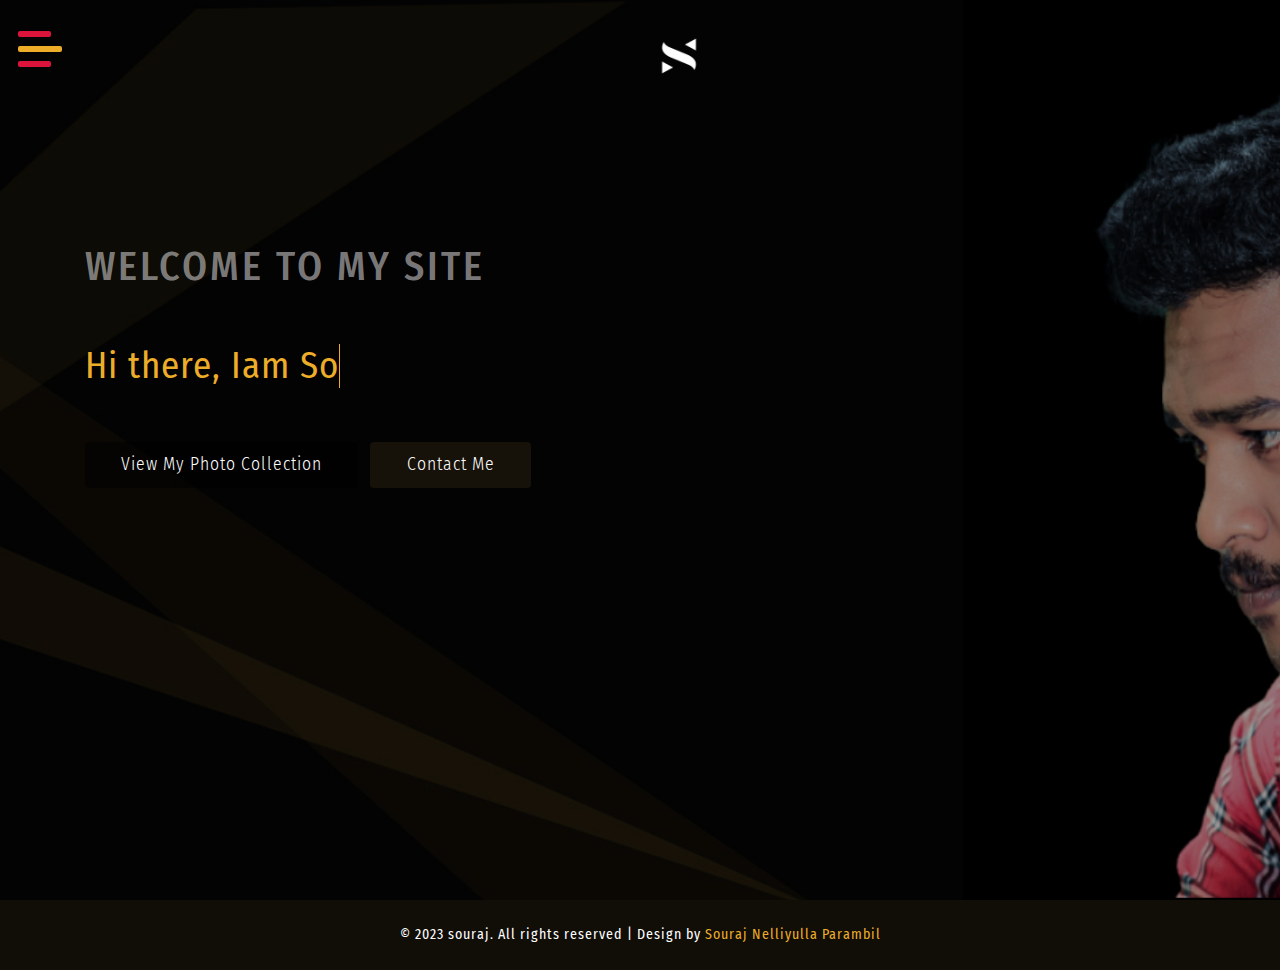
<file: index.html>
<!DOCTYPE html>
<html lang="zxx">

<head>
    <title>Souraj Nelliyulla Parambil's Personal  website</title>
    <link rel="icon" href="images/fevicon.png">
    <meta name="viewport" content="width=device-width, initial-scale=1">
    <meta charset="utf-8" />
    <meta name="keywords" content="Strive Responsive web template, Bootstrap Web Templates, Flat Web Templates, Android Compatible web template, 
	SmartPhone Compatible web template, free WebDesigns for Nokia, Samsung, LG, Sony Ericsson, Motorola web design" />
    <script>
        addEventListener("load", function () {
            setTimeout(hideURLbar, 0);
        }, false);

        function hideURLbar() {
            window.scrollTo(0, 1);
        }
    </script>
    <!-- Custom Theme files -->
    <link href="css/bootstrap.css" type="text/css" rel="stylesheet" media="all">
    <link href="css/style.css" type="text/css" rel="stylesheet" media="all">
    <!-- nav -->
    <link href="css/menufullpage.css" rel="stylesheet">
    <!-- font-awesome icons -->
    <link href="css/fontawesome-all.min.css" rel="stylesheet">
    <!-- //Custom Theme files -->
    <!-- online-fonts -->
    <link href="//fonts.googleapis.com/css?family=Fira+Sans+Condensed:100,100i,200,200i,300,300i,400,400i,500,500i,600,600i,700,700i,800,800i,900,900i"
        rel="stylesheet">
    <!-- //online-fonts -->
</head>

<body>
    <!-- header -->
    <header>
        <!--nav -->
        <a href="#menu" class="menu-link">
            <span>toggle menu</span>
        </a>
        <nav id="menu" class="panel">
            <ul>
                <li>
                    <a href="index.html" class="active">Home</a>
                </li>
                <li>
                    <a href="about.html">About</a>
                </li>
                <li>
                    <a href="skills.html">Skills</a>
                </li>
                <li>
                    <a href="services.html">Services</a>
                </li>
                <li>
                    <a href="portfolio.html">Portofolio</a>
                </li>
                <li>
                    <a href="contact.html">contact</a>
                </li>
            </ul>
        </nav>
        <!-- //nav -->
        <!-- logo -->
        <div class="logo_wthree">
            <a href="index.html">
                <img src="images/logo white s.png" alt="">
            </a>
        </div>
        <!-- //logo -->
    </header>
    <!-- //header -->
    <!-- banner -->
    <section class="slide-wrapper">
        <!-- banner slide -->
        <div class="agile_banner bg1">
            <div class="layer">
                <div class="container">
                    <div class="banner_text_wthree">
                        <div class="d-flex">
                            <h1>welcome to </h1>
                            <h2>&nbsp;my site</h2>
                        </div>
                        <div id="text" class="banner_text_w3ls my-md-5 my-3"></div>
                        <ul class="list-inline bnr_list_w3">
                            <li class="list-inline-item">
                                <a class="btn  text-white  scroll" href="portfolio.html">view my photo collection</a>
                            </li>
                            <li class="list-inline-item">
                                <a class="btn  text-white bg-dark scroll" href="contact.html">contact me</a>
                            </li>
                        </ul>
                    </div>
                </div>
            </div>
        </div>
    </section>
    <!-- //banner-->
    <!-- footer -->
    <footer>
        <div class="cpy-right text-center py-4">
            <p class="text-white">© 2023 souraj. All rights reserved | Design by
                <a href=""> Souraj Nelliyulla Parambil</a>
            </p>
        </div>
    </footer>
    <!-- //footer -->
    <!-- js -->
    <script src="js/jquery-2.2.3.min.js"></script>
    <!-- //js -->
    <!-- few java snippets-->
    <script src="js/strive.js"></script>
    <!-- banner text animation -->
       <script>
        //text effect

        document.addEventListener('DOMContentLoaded', function (event) {

            var dataText = [
                "Hi there, Iam  Souraj Nelliyulla Parambil.",
                "I'm  MERN Fullstack developer.",
                "I have strong knowledge in web development",
                "As well as in photohsop, css3",
                "For more please contact"
            ];

            // type one text in the typwriter
            // keeps calling itself until the text is finished
            function typeWriter(text, i, fnCallback) {
                // chekc if text isn't finished yet
                if (i < (text.length)) {
                    // add next character to h1
                    document.getElementById("text").innerHTML = text.substring(0, i + 1) +
                        '<span aria-hidden="true" class="banner_text_w3ls"></span>';

                    // wait for a while and call this function again for next character
                    setTimeout(function () {
                        typeWriter(text, i + 1, fnCallback)
                    }, 50);
                }
                // text finished, call callback if there is a callback function
                else if (typeof fnCallback == 'function') {
                    // call callback after timeout
                    setTimeout(fnCallback, 1000);
                }
            }
            // start a typewriter animation for a text in the dataText array
            function StartTextAnimation(i) {
                // check if dataText[i] exists
                if (i < dataText[i].length) {
                    // text exists! start typewriter animation
                    typeWriter(dataText[i], 0, function () {
                        // after callback (and whole text has been animated), start next text
                        StartTextAnimation(i + 1);
                    });
                }
            }
            // start the text animation
            StartTextAnimation(0);
        });
    </script>

    <!-- //banner text animation -->
    <!-- nav -->
    <script src="js/menuFullpage.min.js"></script>
    <!-- //nav -->
    <!-- smooth scroll -->
    <script src="js/SmoothScroll.min.js "></script>
    <!-- Bootstrap Core JavaScript -->
    <script src="js/bootstrap.js"></script>
</body>

</html>
</file>
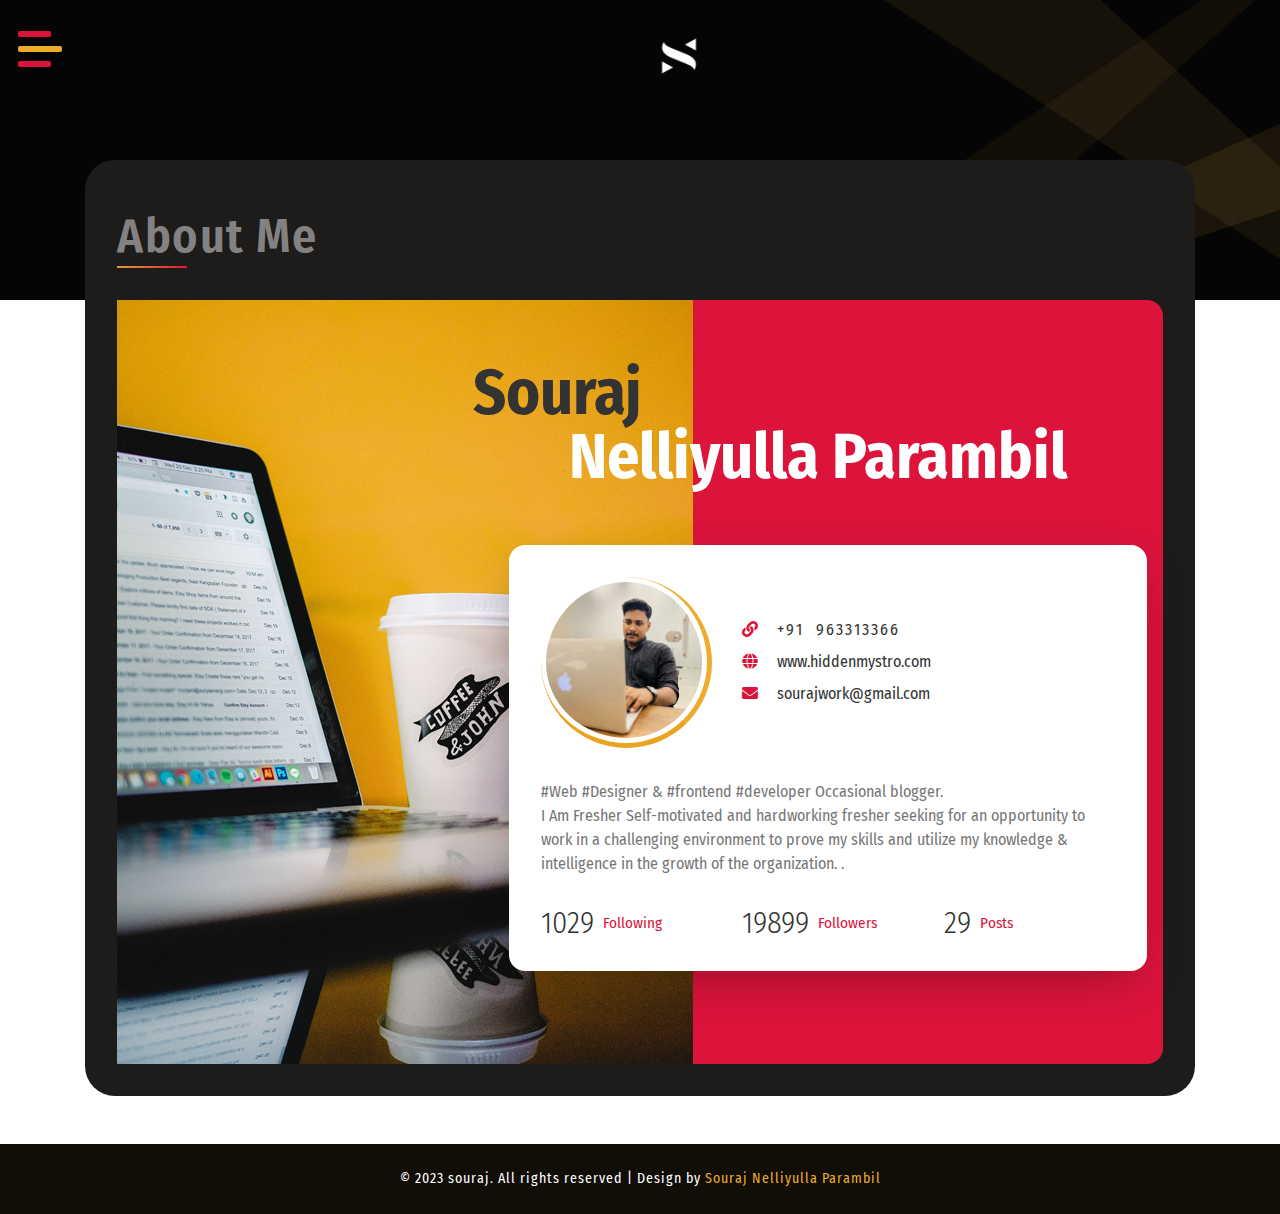
<file: about.html>
<!DOCTYPE html>
<html lang="zxx">

<head>
    <title>Souraj Nelliyulla Parambil's Personal  website</title>
    <link rel="icon" href="images/fevicon.png">
    <meta name="viewport" content="width=device-width, initial-scale=1">
    <meta charset="utf-8" />
    <meta name="keywords" content="Strive Responsive web template, Bootstrap Web Templates, Flat Web Templates, Android Compatible web template, 
	SmartPhone Compatible web template, free WebDesigns for Nokia, Samsung, LG, Sony Ericsson, Motorola web design" />
    <script>
        addEventListener("load", function () {
            setTimeout(hideURLbar, 0);
        }, false);

        function hideURLbar() {
            window.scrollTo(0, 1);
        }
    </script>
    <!-- Custom Theme files -->
    <link href="css/bootstrap.css" type="text/css" rel="stylesheet" media="all">
    <link href="css/style.css" type="text/css" rel="stylesheet" media="all">
    <!-- nav -->
    <link href="css/menufullpage.css" rel="stylesheet">
    <!-- font-awesome icons -->
    <link href="css/fontawesome-all.min.css" rel="stylesheet">
    <!-- //Custom Theme files -->
    <!-- online-fonts -->
    <link href="//fonts.googleapis.com/css?family=Fira+Sans+Condensed:100,100i,200,200i,300,300i,400,400i,500,500i,600,600i,700,700i,800,800i,900,900i"
        rel="stylesheet">
    <!-- //online-fonts -->
</head>

<body>
    <!-- inner banner -->
    <div class="inner-banner-agile">
        <!-- header -->
        <header>
            <!--nav -->
            <a href="#menu" class="menu-link">
                <span>toggle menu</span>
            </a>
            <nav id="menu" class="panel">
                <ul>
                    <li>
                        <a href="index.html">Home</a>
                    </li>
                    <li>
                        <a href="about.html" class="active">About</a>
                    </li>
                    <li>
                        <a href="skills.html">Skills</a>
                    </li>
                    <li>
                        <a href="services.html">Services</a>
                    </li>
                    <li>
                        <a href="portfolio.html">Portofolio</a>
                    </li>
                    <li>
                        <a href="contact.html">contact</a>
                    </li>
                </ul>
            </nav>
            <!-- //nav -->
            <!-- logo -->
            <div class="logo_wthree">
                <a href="index.html">
                    <img width="200px" src="images/logo white s.png" alt="">
                </a>
            </div>
            <!-- //logo -->
        </header>
        <!-- //header -->
    </div>
    <!-- inner banner -->
    <!-- about -->
    <section class="main-sec-w3 pb-sm-5 about-bot-w3l">
        <div class="container">
            <div class="wthree-inner-sec  about-bot-w3ls">
                <div class="sec-head">
                    <h1 class="sec-title-w3 text-capitalize">about me</h1>
                    <span class="block"></span>
                </div>
                <div class="about_w3l position-relative">
                    <div class="profile-wrapper">
                        <div class="profile-image">
                            <img src="images/about.jpg" alt="about _image" class="img-fluid" />
                        </div>
                        <h2 class="profile-title">Souraj
                            <span>Nelliyulla Parambil</span>
                        </h2>
                        <div class="profile-info">
                            <div class="content">
                                <div class="row  pro-contact">
                                    <div class="col-4">
                                        <img src="images/profile.jpg" alt="" class="rounded-circle img-fluid">
                                    </div>
                                    <div class="col-sm-8  my-auto">
                                        <div class="link_about">
                                            <i class="fa fa-link" aria-hidden="true"></i>
                                            <a href="#" target="_blank" style="letter-spacing: 2px;">+91 &nbsp;963313366</a>
                                        </div>
                                        <div class="link_about my-2">
                                            <i class="fa fa-globe" aria-hidden="true"></i>
                                            <a href="https://l.instagram.com/?u=https%3A%2F%2Fyoutube.com%2F%40thehiddenmystro&e=AT16LrChFwsrGSIzpBA3Nv_rx5LkhMT7_2K2r05Ysq36VMIGKjeGhMgBUNSi1KdROFLccbjcvSAG1i9BzmVF7an0OAh2th0PMbJxeJo">
                                                www.hiddenmystro.com
                                            </a>
                                        </div>
                                        <div class="link_about">
                                            <i class="fa fa-envelope" aria-hidden="true"></i>
                                            <a href="#">sourajwork@gmail.com</a>
                                        </div>
                                    </div>
                                </div>
                                <p>#Web #Designer & #frontend #developer Occasional blogger.
                                    <br>I Am Fresher
                                    Self-motivated and hardworking fresher seeking for an opportunity to work in a challenging environment to prove my skills and utilize my knowledge & intelligence in the growth of the organization.
                                    . </p>

                                <div class="stats">
                                    <div class="row">
                                        <div class="col-4 stat">
                                            <span class="number">1029</span> Following
                                        </div>
                                        <div class="col-4 stat">
                                            <span class="number">19899</span> Followers
                                        </div>
                                        <div class="col-4 stat">
                                            <span class="number">29</span> Posts
                                        </div>
                                    </div>
                                </div>
                            </div>
                        </div>
                    </div>
                </div>
            </div>
        </div>
    </section>
    <!-- //about -->
    <!-- footer -->
    <footer>
        <div class="cpy-right text-center py-4">
            <p class="text-white">© 2023 souraj. All rights reserved | Design by
                <a href=""> Souraj Nelliyulla Parambil</a>
            </p>
        </div>
    </footer>
    <!-- //footer -->
    <!-- js -->
    <script src="js/jquery-2.2.3.min.js"></script>
    <!-- //js -->
    <!-- few java snippets-->
    <script src="js/strive.js"></script>
    <!-- //few java snippets-->
    <!-- nav -->
    <script src="js/menuFullpage.min.js"></script>
    <!-- //nav -->
    <!-- smooth scroll -->
    <script src="js/SmoothScroll.min.js "></script>
    <!-- Bootstrap Core JavaScript -->
    <script src="js/bootstrap.js"></script>
</body>

</html>
</file>
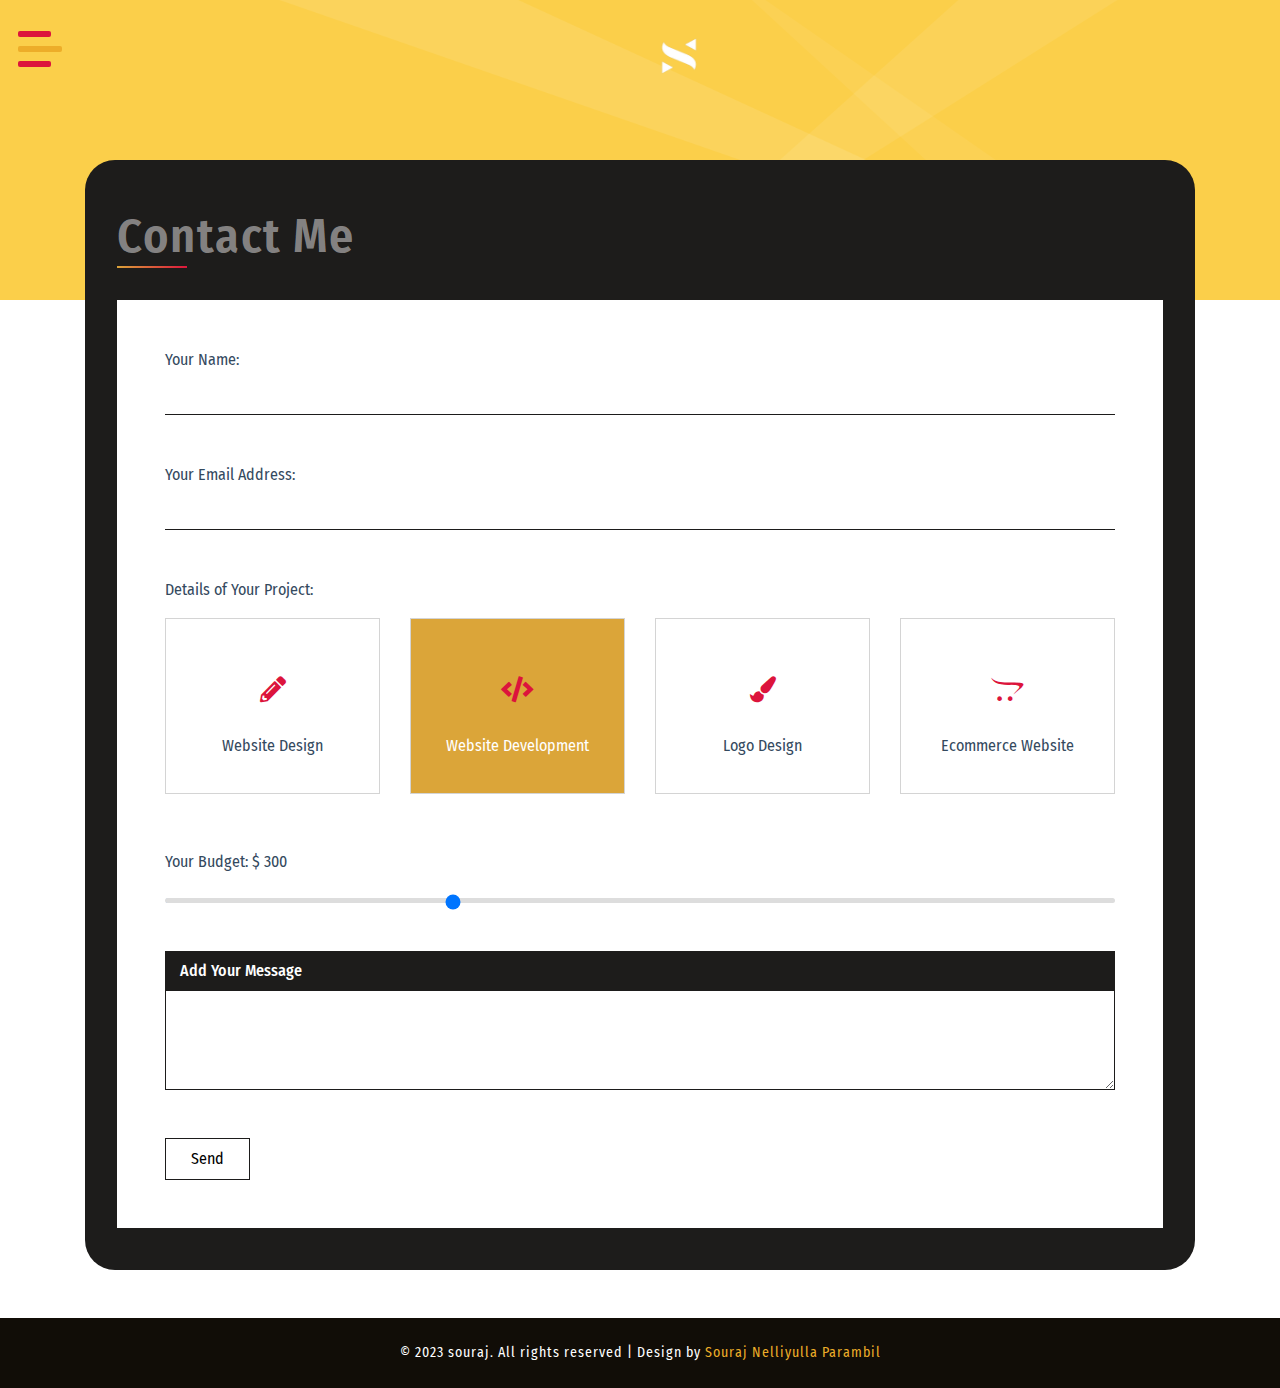
<file: contact.html>
<!DOCTYPE html>
<html lang="zxx">

<head>
    <title>Souraj Nelliyulla Parambil's Personal  website</title>
    <link rel="icon" href="images/fevicon.png">
    <meta name="viewport" content="width=device-width, initial-scale=1">
    <meta charset="utf-8" />
    <meta name="keywords" content="Strive Responsive web template, Bootstrap Web Templates, Flat Web Templates, Android Compatible web template, 
	SmartPhone Compatible web template, free WebDesigns for Nokia, Samsung, LG, Sony Ericsson, Motorola web design" />
    <script>
        addEventListener("load", function () {
            setTimeout(hideURLbar, 0);
        }, false);

        function hideURLbar() {
            window.scrollTo(0, 1);
        }
    </script>
    <script src="https://ajax.googleapis.com/ajax/libs/jquery/3.5.1/jquery.min.js"></script>
    <!-- Custom Theme files -->
    <link href="css/bootstrap.css" type="text/css" rel="stylesheet" media="all">
    <link href="css/style.css" type="text/css" rel="stylesheet" media="all">
    <!-- nav -->
    <link href="css/menufullpage.css" rel="stylesheet">
    <!-- font-awesome icons -->
    <link href="css/fontawesome-all.min.css" rel="stylesheet">
    <!-- //Custom Theme files -->
    <!-- online-fonts -->
    <link href="//fonts.googleapis.com/css?family=Fira+Sans+Condensed:100,100i,200,200i,300,300i,400,400i,500,500i,600,600i,700,700i,800,800i,900,900i"
        rel="stylesheet">
    <!-- //online-fonts -->
</head>

<body>
    <!-- inner banner -->
    <div class="inner-banner-agile contact-bg">
        <!-- header -->
        <header>
            <!--nav -->
            <a href="#menu" class="menu-link">
                <span>toggle menu</span>
            </a>
            <nav id="menu" class="panel">
                <ul>
                    <li>
                        <a href="index.html">Home</a>
                    </li>
                    <li>
                        <a href="about.html">About</a>
                    </li>
                    <li>
                        <a href="skills.html">Skills</a>
                    </li>
                    <li>
                        <a href="services.html">Services</a>
                    </li>
                    <li>
                        <a href="portfolio.html">Portofolio</a>
                    </li>
                    <li>
                        <a href="contact.html" class="active">contact</a>
                    </li>
                </ul>
            </nav>
            <!-- //nav -->
            <!-- logo -->
            <div class="logo_wthree">
                <a href="index.html">
                    <img src="images/logo white s.png" alt="">
                </a>
            </div>
            <!-- //logo -->
        </header>
        <!-- //header -->
    </div>
    <!-- //inner banner -->
    <!-- contact -->
    <section class="main-sec-w3 pb-5">
        <div class="container">
            <div class="wthree-inner-sec">
                <div class="sec-head">
                    <h1 class="sec-title-w3 text-capitalize">contact me</h1>
                    <span class="block"></span>
                </div>
                <div class="form-wrapper">
                    <form action="" id="submit-form" >
                        <div class="d-flex flex-column">
                            <label>Your Name:</label>
                            <input class="text-input" type="text" name="Name" id="text1" required>
                        </div>
                        <div class="d-flex flex-column my-sm-5 my-3">
                            <label>Your Email Address:</label>
                            <input class="text-input" type="email" name="Email" id="email" required>
                        </div>
                        <div class="select">
                            <label>Details of Your Project:</label>
                            <div class="row mt-2">
                                <div class="three col-lg-3 col-md-6">
                                    <input type="checkbox" name="Design" id="c1">
                                    <label class="checkbox-label" for="c1">
                                        <span class="icon">
                                            <i class="fas fa-pencil-alt"></i>
                                        </span>
                                        <span class="text">Website Design</span>
                                    </label>
                                </div>
                                <div class="three col-lg-3 col-md-6 mt-md-0 mt-4">
                                    <input type="checkbox" name="Developer" id="c2" checked>
                                    <label class="checkbox-label" for="c2">
                                        <span class="icon">
                                            <i class="fas fa-code"></i>
                                        </span>
                                        <span class="text">Website Development</span>
                                    </label>
                                </div>
                                <div class="three col-lg-3 col-md-6 mt-lg-0 mt-4">
                                    <input type="checkbox" name="Logo" id="c3">
                                    <label class="checkbox-label" for="c3">
                                        <span class="icon">
                                            <i class="fas fa-paint-brush"></i>
                                        </span>
                                        <span class="text">Logo Design</span>
                                    </label>
                                </div>
                                <div class="three col-lg-3 col-md-6 mt-lg-0 mt-4">
                                    <input type="checkbox" name="Ecommerce" id="c4">
                                    <label class="checkbox-label" for="c4">
                                        <span class="icon">
                                            <i class="fab fa-opencart"></i>
                                        </span>
                                        <span class="text">Ecommerce Website</span>
                                    </label>
                                </div>
                            </div>
                        </div>
                        <div class="d-flex flex-column my-sm-5 mt-3 mb-4">
                            <label>Your Budget: $
                                <span class="budget-text">300</span>
                            </label>
                            <input type="range" id="budget" min="0" value="300" max="1000" step="100" class="mt-3">
                        </div>
                        <div class="d-flex flex-column my-sm-5 my-3">
                            <div class="message">
                                <h2>Add Your Message</h2>
                            </div>
                            <textarea name="Message" id="t1" required></textarea>
                        </div>
                        <input class="submit" type="submit" value="Send">
                    </form>

                </div>
            </div>
        </div>
    </section>

    
    <!-- //contact -->
    <!-- footer -->
    <footer>
        <div class="cpy-right text-center py-4">
            <p class="text-white">© 2023 souraj. All rights reserved | Design by
                <a href=""> Souraj Nelliyulla Parambil</a>
            </p>
        </div>
    </footer>
    <!-- //footer -->
    <!-- js -->
    <script src="js/jquery-2.2.3.min.js"></script>
    <!-- //js -->
    <!-- few java snippets-->
    <script src="js/strive.js"></script>
    <!-- //few java snippets-->
    <!-- nav -->
    <script src="js/menuFullpage.min.js"></script>
    <!-- //nav -->
    <!-- smooth scroll -->
    <script src="js/SmoothScroll.min.js "></script>
    <!-- Bootstrap Core JavaScript -->
    <script src="js/bootstrap.js"></script>

   <!-- form submission -->
   <script>
    $("#submit-form").submit((e)=>{
        e.preventDefault()
        $.ajax({
            url:"https://script.google.com/macros/s/AKfycby5VJNdZ7WWMtyaThkzJEG5zRUt5zrVY1Ngw1tWTwrMwEPT8nAC8s36l49jt1QuuRtWXw/exec",
            data:$("#submit-form").serialize(),
            method:"post",
            success:function (response){
                alert("Form submitted successfully")
                window.location.reload()
                //window.location.href="https://google.com"
            },
            error:function (err){
                alert("Something Error")

            }
        })
    })
</script>

</body>

</html>
</file>
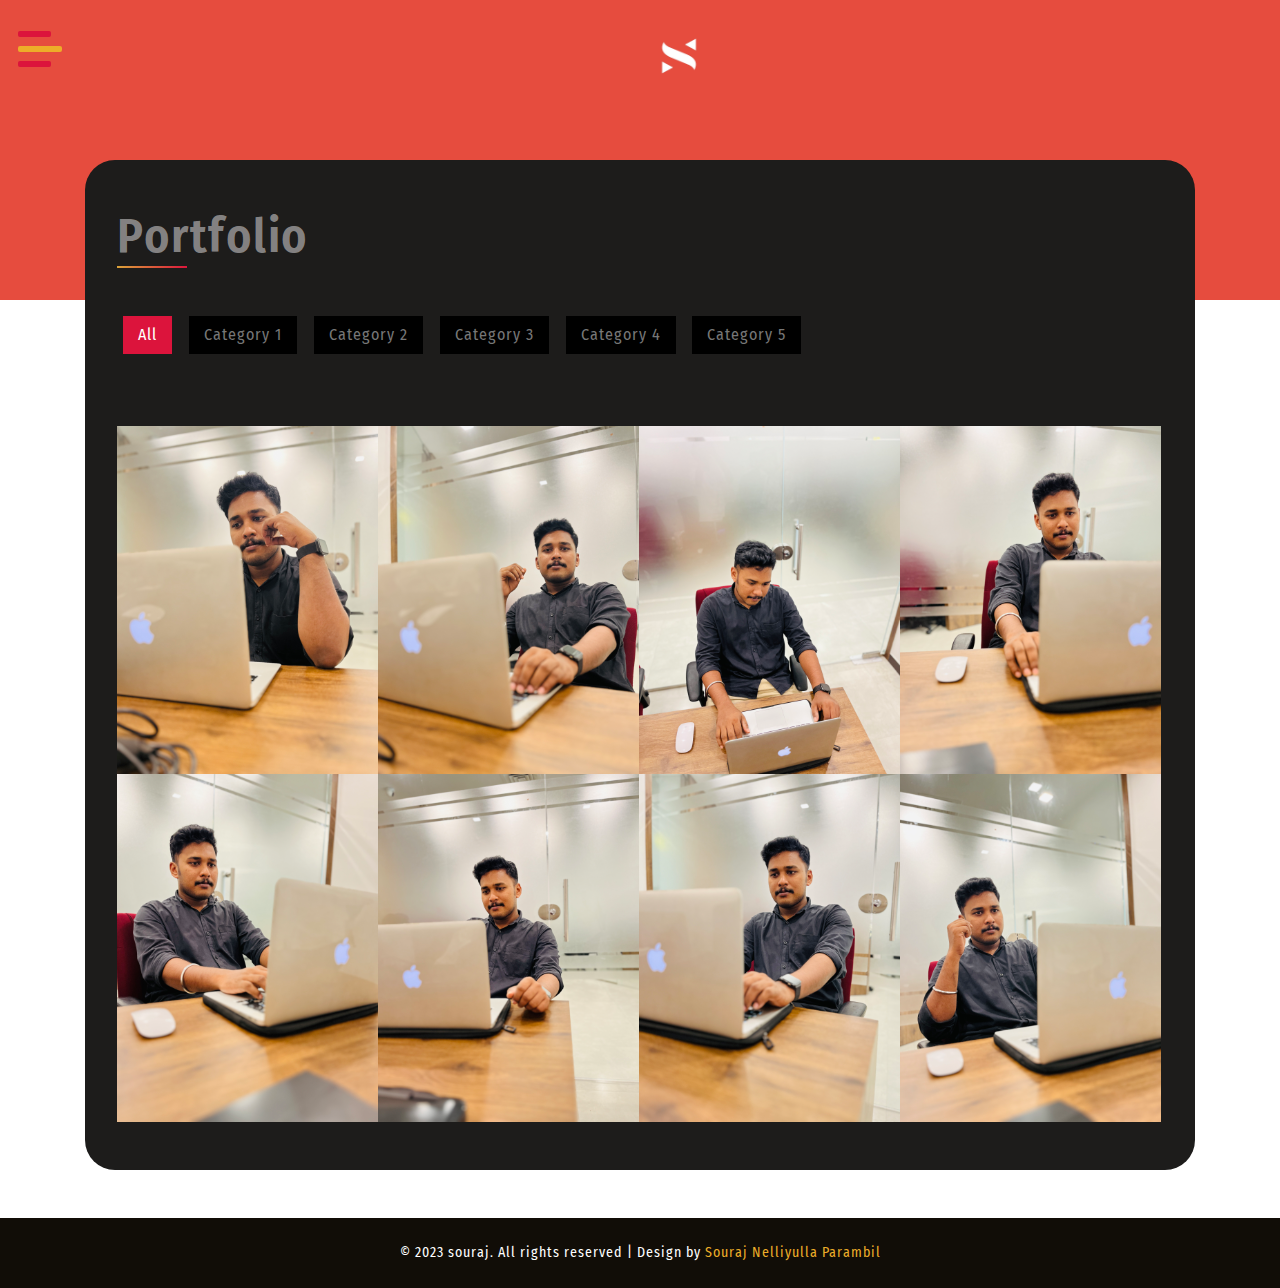
<file: portfolio.html>
<!DOCTYPE html>
<html lang="zxx">
  <head>
    <title>Souraj Nelliyulla Parambil's Personal website</title>
    <link rel="icon" href="images/fevicon.png" />
    <meta name="viewport" content="width=device-width, initial-scale=1" />
    <meta charset="utf-8" />
    <meta
      name="keywords"
      content="Strive Responsive web template, Bootstrap Web Templates, Flat Web Templates, Android Compatible web template, 
	SmartPhone Compatible web template, free WebDesigns for Nokia, Samsung, LG, Sony Ericsson, Motorola web design"
    />
    <script>
      addEventListener(
        "load",
        function () {
          setTimeout(hideURLbar, 0);
        },
        false
      );

      function hideURLbar() {
        window.scrollTo(0, 1);
      }
    </script>
    <!-- Custom Theme files -->
    <link href="css/bootstrap.css" type="text/css" rel="stylesheet" media="all" />
    <link href="css/style.css" type="text/css" rel="stylesheet" media="all" />
    <!-- nav -->
    <link href="css/menufullpage.css" rel="stylesheet" />
    <!-- gallery css -->
    <link href="css/prettyPhoto.css" rel="stylesheet" type="text/css" />
    <!-- font-awesome icons -->
    <link href="css/fontawesome-all.min.css" rel="stylesheet" />
    <!-- //Custom Theme files -->
    <!-- online-fonts -->
    <link
      href="//fonts.googleapis.com/css?family=Fira+Sans+Condensed:100,100i,200,200i,300,300i,400,400i,500,500i,600,600i,700,700i,800,800i,900,900i"
      rel="stylesheet"
    />
    <!-- //online-fonts -->
  </head>

  <body>
    <!-- inner banner -->
    <div class="inner-banner-agile banner-port">
      <!-- header -->
      <header>
        <!--nav -->
        <a href="#menu" class="menu-link">
          <span>toggle menu</span>
        </a>
        <nav id="menu" class="panel">
          <ul>
            <li>
              <a href="index.html">Home</a>
            </li>
            <li>
              <a href="about.html">About</a>
            </li>
            <li>
              <a href="skills.html">Skills</a>
            </li>
            <li>
              <a href="services.html">Services</a>
            </li>
            <li>
              <a href="portfolio.html" class="active">Portofolio</a>
            </li>
            <li>
              <a href="contact.html">contact</a>
            </li>
          </ul>
        </nav>
        <!-- //nav -->
        <!-- logo -->
        <div class="logo_wthree">
          <a href="index.html">
            <img width="200px" src="images/logo white s.png" alt="" />
          </a>
        </div>
        <!-- //logo -->
      </header>
      <!-- //header -->
    </div>
    <!-- //inner banner -->
    <!-- gallery -->
    <section class="gallery pb-5">
      <div class="container">
        <div class="wthree-inner-sec port-bg">
          <div class="sec-head">
            <h1 class="sec-title-w3 text-capitalize">portfolio</h1>
            <span class="block"></span>
          </div>
          <!-- portfolio-area -->
          <div class="wthree-row py-3">
            <ul class="portfolio-categ filter pb-md-5 pb-3 mb-4">
              <li class="port-filter all active">
                <a href="#">All</a>
              </li>
              <li class="cat-item-1">
                <a href="#" title="Category 1">category 1</a>
              </li>
              <li class="cat-item-2">
                <a href="#" title="Category 2">category 2</a>
              </li>
              <li class="cat-item-3">
                <a href="#" title="Category 3">category 3</a>
              </li>
              <li class="cat-item-4">
                <a href="#" title="Category 4">category 4</a>
              </li>
              <li class="cat-item-5">
                <a href="#" title="Category 4">category 5</a>
              </li>
            </ul>
            <ul class="portfolio-area clearfix">
              <li class="portfolio-item2" data-id="id-0" data-type="cat-item-4">
                <span class="image-block img-hover">
                  <a class="image-zoom" href="images/g1.jpg" data-gal="prettyPhoto[gallery]">
                    <img src="images/g1.jpg" class="img-fluid w3layouts agileits" alt="Communal" />
                  </a>
                </span>
              </li>
              <li class="portfolio-item2" data-id="id-1" data-type="cat-item-2">
                <span class="image-block">
                  <a class="image-zoom" href="images/g2.jpg" data-gal="prettyPhoto[gallery]">
                    <img src="images/g2.jpg" class="img-fluid w3layouts agileits" alt="Communal" />
                  </a>
                </span>
              </li>
              <li class="portfolio-item2" data-id="id-2" data-type="cat-item-1">
                <span class="image-block">
                  <a class="image-zoom" href="images/g3.jpg" data-gal="prettyPhoto[gallery]">
                    <img src="images/g3.jpg" class="img-fluid w3layouts agileits" alt="Communal" />
                  </a>
                </span>
              </li>
              <li class="portfolio-item2" data-id="id-3" data-type="cat-item-4">
                <span class="image-block">
                  <a class="image-zoom" href="images/g4.jpg" data-gal="prettyPhoto[gallery]">
                    <img src="images/g4.jpg" class="img-fluid w3layouts agileits" alt="Communal" />
                  </a>
                </span>
              </li>
              <li class="portfolio-item2" data-id="id-4" data-type="cat-item-3">
                <span class="image-block">
                  <a class="image-zoom" href="images/g7.jpg" data-gal="prettyPhoto[gallery]">
                    <img src="images/g7.jpg" class="img-fluid w3layouts agileits" alt="Communal" />
                  </a>
                </span>
              </li>
              <li class="portfolio-item2" data-id="id-5" data-type="cat-item-2">
                <span class="image-block">
                  <a class="image-zoom" href="images/g5.jpg" data-gal="prettyPhoto[gallery]">
                    <img src="images/g5.jpg" class="img-fluid w3layouts agileits" alt="Communal" />
                  </a>
                </span>
              </li>
              <li class="portfolio-item2" data-id="id-6" data-type="cat-item-1">
                <span class="image-block">
                  <a class="image-zoom" href="images/g8.jpg" data-gal="prettyPhoto[gallery]">
                    <img src="images/g8.jpg" class="img-fluid w3layouts agileits" alt="Communal" />
                  </a>
                </span>
              </li>
              <li class="portfolio-item2" data-id="id-7" data-type="cat-item-5">
                <span class="image-block">
                  <a class="image-zoom" href="images/g6.jpg" data-gal="prettyPhoto[gallery]">
                    <img src="images/g6.jpg" class="img-fluid w3layouts agileits" alt="Communal" />
                  </a>
                </span>
              </li>
            </ul>
            <!--end portfolio-area -->
          </div>
        </div>
      </div>
    </section>
    <!-- //gallery -->
    <!-- footer -->
    <footer>
      <div class="cpy-right text-center py-4">
        <p class="text-white">© 2023 souraj. All rights reserved | Design by
            <a href=""> Souraj Nelliyulla Parambil</a>
        </p>
      </div>
    </footer>
    <!-- //footer -->
    <!-- js -->
    <script src="js/jquery-2.2.3.min.js"></script>
    <!-- //js -->
    <!-- few java snippets-->
    <script src="js/strive.js"></script>
    <!-- //few java snippets-->
    <!-- nav -->
    <script src="js/menuFullpage.min.js"></script>
    <!-- //nav -->
    <!-- smooth scroll -->
    <script src="js/SmoothScroll.min.js "></script>
    <!-- Bootstrap Core JavaScript -->
    <script src="js/bootstrap.js"></script>
    <!-- jQuery-Photo-filter-lightbox-Gallery-plugin -->
    <script src="js/jquery-1.7.2.js"></script>
    <script src="js/jquery.quicksand.js"></script>
    <script src="js/script.js"></script>
    <script src="js/jquery.prettyPhoto.js"></script>
    <!-- //jQuery-Photo-filter-lightbox-Gallery-plugin -->
  </body>
</html>
</file>
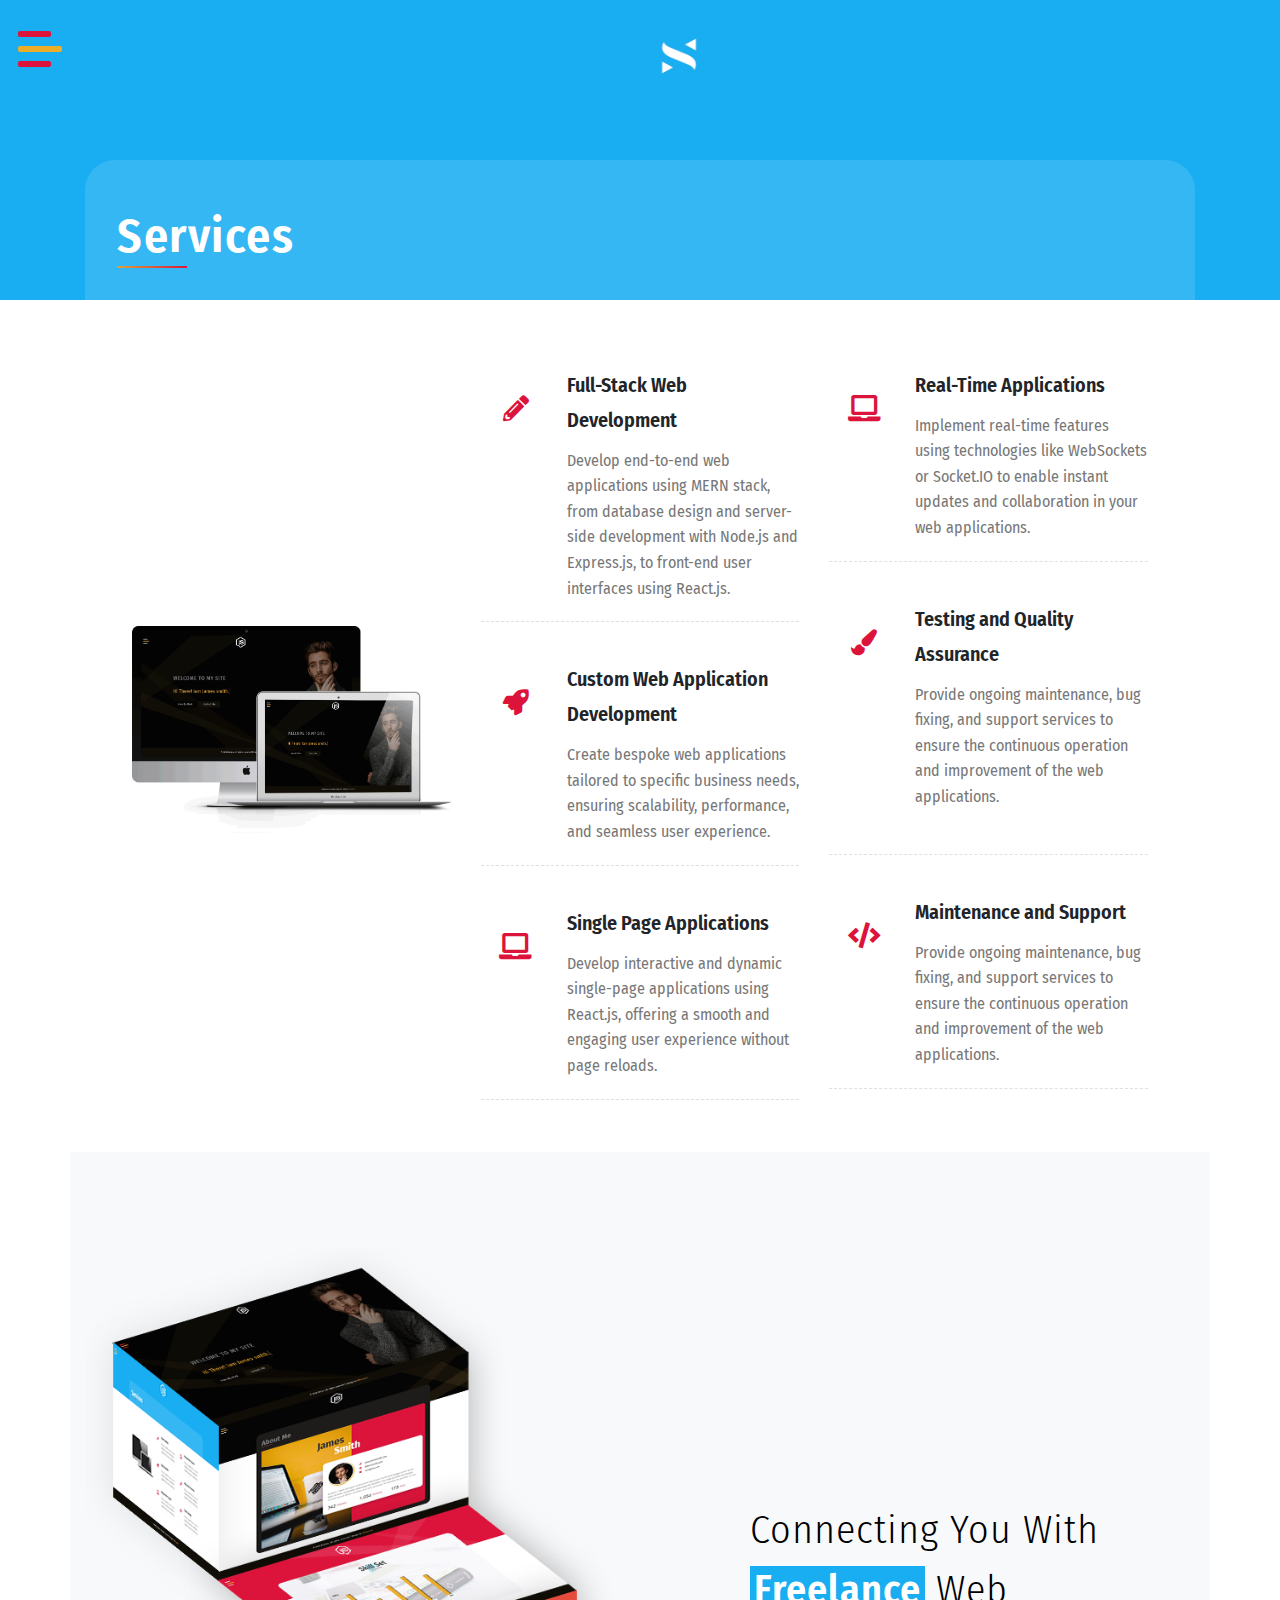
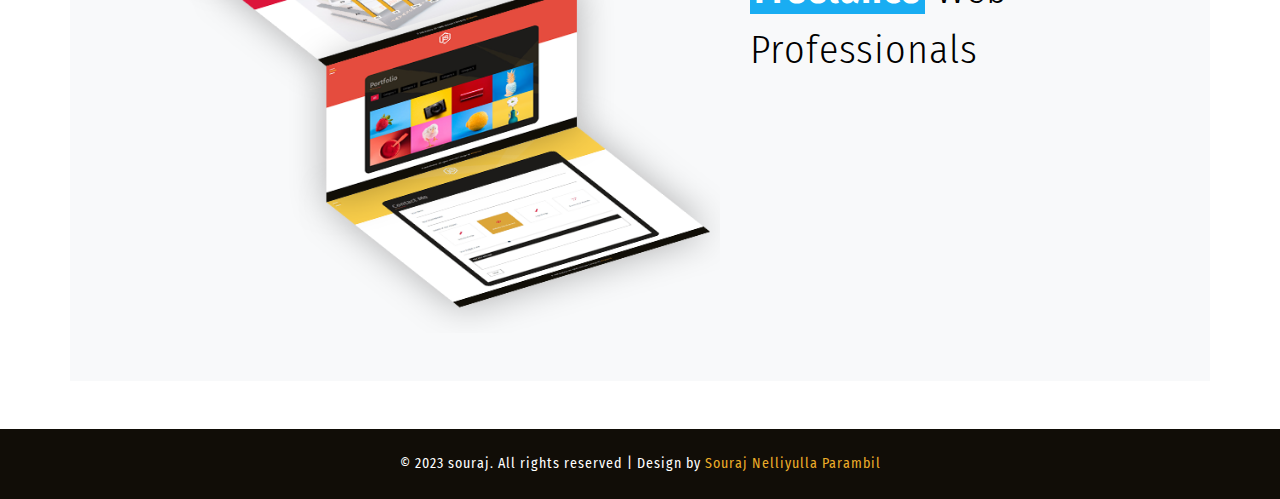
<file: services.html>
<!DOCTYPE html>
<html lang="zxx">

<head>
    <title>Souraj Nelliyulla Parambil's Personal  website</title>
    <link rel="icon" href="images/fevicon.png">
    <meta name="viewport" content="width=device-width, initial-scale=1">
    <meta charset="utf-8" />
    <meta name="keywords" content="Strive Responsive web template, Bootstrap Web Templates, Flat Web Templates, Android Compatible web template, 
	SmartPhone Compatible web template, free WebDesigns for Nokia, Samsung, LG, Sony Ericsson, Motorola web design" />
    <script>
        addEventListener("load", function () {
            setTimeout(hideURLbar, 0);
        }, false);

        function hideURLbar() {
            window.scrollTo(0, 1);
        }
    </script>
    <!-- Custom Theme files -->
    <link href="css/bootstrap.css" type="text/css" rel="stylesheet" media="all">
    <link href="css/style.css" type="text/css" rel="stylesheet" media="all">
    <!-- nav -->
    <link href="css/menufullpage.css" rel="stylesheet">
    <!-- font-awesome icons -->
    <link href="css/fontawesome-all.min.css" rel="stylesheet">
    <!-- //Custom Theme files -->
    <!-- online-fonts -->
    <link href="//fonts.googleapis.com/css?family=Fira+Sans+Condensed:100,100i,200,200i,300,300i,400,400i,500,500i,600,600i,700,700i,800,800i,900,900i"
        rel="stylesheet">
    <!-- //online-fonts -->
</head>

<body>
    <!-- inner banner -->
    <div class="inner-banner-agile services">
        <!-- header -->
        <header>
            <!--nav -->
            <a href="#menu" class="menu-link">
                <span>toggle menu</span>
            </a>
            <nav id="menu" class="panel">
                <ul>
                    <li>
                        <a href="index.html">Home</a>
                    </li>
                    <li>
                        <a href="about.html">About</a>
                    </li>
                    <li>
                        <a href="skills.html">Skills</a>
                    </li>
                    <li>
                        <a href="services.html" class="active">Services</a>
                    </li>
                    <li>
                        <a href="portfolio.html">Portofolio</a>
                    </li>
                    <li>
                        <a href="contact.html">contact</a>
                    </li>
                </ul>
            </nav>
            <!-- //nav -->
            <!-- logo -->
            <div class="logo_wthree">
                <a href="index.html">
                    <img width="200px" src="images/logo white s.png" alt="">
                </a>
            </div>
            <!-- //logo -->
        </header>
        <!-- //header -->
    </div>
    <!-- inner banner -->
    <!-- services -->
    <section class="pb-5">
        <div class="container">
            <div class="wthree-inner-sec services-bg">
                <div class="sec-head">
                    <h1 class="sec-title-w3 text-capitalize text-white">services</h1>
                    <span class="block"></span>
                </div>
                <section class="slide-wrapper">
                    <div class="services pt-5">
                        <div class="container">
                            <div class="row">
                                <div class="col-lg-4 my-auto">
                                    <img src="images/screen1.png" alt="" class="img-fluid" />
                                </div>
                                <div class="col-lg-4">
                                    <div class="d-flex services-box">
                                        <span class="icon">
                                            <i class="fas fa-pencil-alt"></i>
                                        </span>
                                        <!-- .Icon ends here -->
                                        <div class="service-content">
                                            <h2>Full-Stack Web Development</h2>
                                            <p>
                                                Develop end-to-end web applications using MERN stack, from database design and server-side development with Node.js and Express.js, to front-end user interfaces using React.js.
                                            </p>
                                        </div>
                                        <!-- .Service-content ends here -->
                                    </div>
                                    <!-- .Services-box ends here -->

                                    <div class="d-flex services-box">
                                        <span class="icon">
                                            <i class="fas fa-rocket"></i>
                                        </span>
                                        <!-- .Icon ends here -->
                                        <div class="service-content">
                                            <h4>Custom Web Application Development</h4>
                                            <p>
                                                Create bespoke web applications tailored to specific business needs, ensuring scalability, performance, and seamless user experience.
                                            </p>
                                        </div>
                                        <!-- .Service-content ends here -->
                                    </div>
                                    <!-- .Services-box ends here -->
                                    <div class="d-flex services-box">
                                        <span class="icon">
                                            <i class="fa fa-laptop"></i>
                                        </span>
                                        <!-- .Icon ends here -->
                                        <div class="service-content">
                                            <h4>Single Page Applications</h4>
                                            <p>
                                                Develop interactive and dynamic single-page applications using React.js, offering a smooth and engaging user experience without page reloads.
                                            </p>
                                        </div>
                                        <!-- .Service-content ends here -->
                                    </div>
                                    <!-- .Services-box ends here -->

                                </div>
                                <!-- .Col ends here -->
                                <div class="col-lg-4">
                                    <div class="d-flex services-box">
                                        <span class="icon">
                                            <i class="fa fa-laptop"></i>
                                        </span>
                                        <!-- .Icon ends here -->
                                        <div class="service-content">
                                            <h4>Real-Time Applications</h4>
                                            <p>
                                                Implement real-time features using technologies like WebSockets or Socket.IO to enable instant updates and collaboration in your web applications.
                                                <br>
                                            </p>
                                        </div>
                                        <!-- .Service-content ends here -->
                                    </div>
                                    <!-- .Services-box ends here -->

                                    <div class="d-flex services-box">
                                        <span class="icon">
                                            <i class="fas fa-paint-brush"></i>
                                        </span>
                                        <!-- .Icon ends here -->
                                        <div class="service-content">
                                            <h4>Testing and Quality Assurance</h4>
                                            <p>
                                                Provide ongoing maintenance, bug fixing, and support services to ensure the continuous operation and improvement of the web applications.
                                            </p><br>
                                        </div>
                                        <!-- .Service-content ends here -->
                                    </div>
                                    <!-- .Services-box ends here -->
                                    <div class="d-flex services-box">
                                        <span class="icon">
                                            <i class="fas fa-code"></i>
                                        </span>
                                        <!-- .Icon ends here -->
                                        <div class="service-content">
                                            <h4>Maintenance and Support</h4>
                                            <p>
                                                Provide ongoing maintenance, bug fixing, and support services to ensure the continuous operation and improvement of the web applications.
                                            </p>
                                            
                                        </div>
                                        <!-- .Service-content ends here -->
                                    </div>
                                    <!-- .Services-box ends here -->
                                </div>
                                <!-- .Col ends here -->
                            </div>
                            <!-- .Row ends here -->
                        </div>
                        <!-- .Container ends here -->
                    </div>
                    <!-- .Services ends here -->
                </section>
            </div>
        </div>
       <div class="container bg-light pt-5">
            <div class="row  py-sm-5">
                <div class="col-md-7">
                    <img src="images/main.png" alt="" class="img-fluid" />
                </div>
                <div class="col-md-5 my-auto service-txt">
                    <h5>connecting you with <span>freelance</span> web professionals</h5>
                </div>
            </div>
        </div>
    </section>
    <!-- //services -->
    <!-- footer -->
    <footer>
        <div class="cpy-right text-center py-4">
            <p class="text-white">© 2023 souraj. All rights reserved | Design by
                <a href=""> Souraj Nelliyulla Parambil</a>
            </p>
        </div>
    </footer>
    <!-- //footer -->
    <!-- js -->
    <script src="js/jquery-2.2.3.min.js"></script>
    <!-- //js -->
    <!-- few java snippets-->
    <script src="js/strive.js"></script>
    <!-- //few java snippets-->
    <!-- nav -->
    <script src="js/menuFullpage.min.js"></script>
    <!-- //nav -->
    <!-- smooth scroll -->
    <script src="js/SmoothScroll.min.js "></script>
    <!-- Bootstrap Core JavaScript -->
    <script src="js/bootstrap.js"></script>

</body>

</html>
</file>
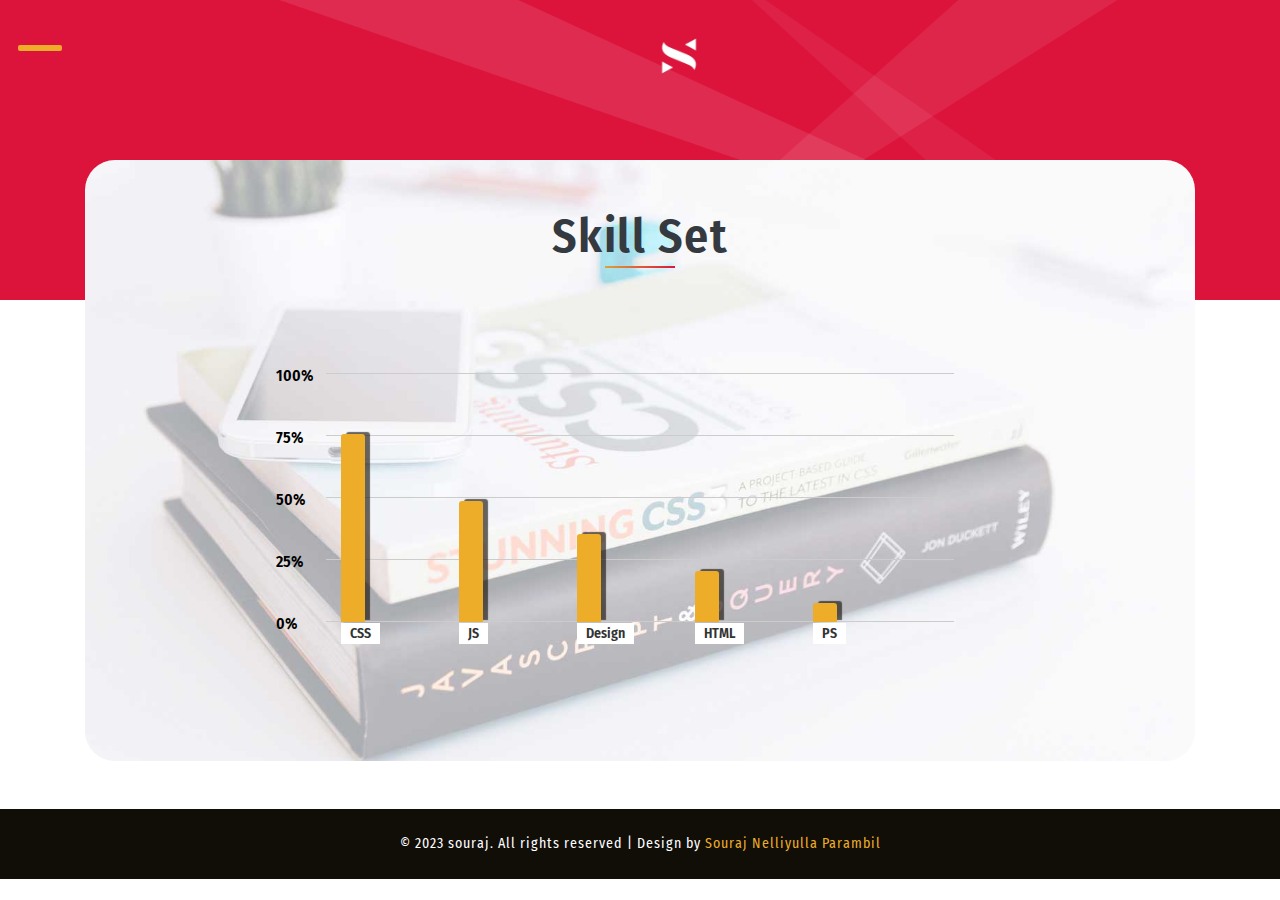
<file: skills.html>
<!DOCTYPE html>
<html lang="zxx">
  <head>
    <title>Souraj Nelliyulla Parambil's Personal website</title>
    <link rel="icon" href="images/fevicon.png" />
    <meta name="viewport" content="width=device-width, initial-scale=1" />
    <meta charset="utf-8" />
    <meta
      name="keywords"
      content="Strive Responsive web template, Bootstrap Web Templates, Flat Web Templates, Android Compatible web template, 
	SmartPhone Compatible web template, free WebDesigns for Nokia, Samsung, LG, Sony Ericsson, Motorola web design"
    />
    <script>
      addEventListener(
        "load",
        function () {
          setTimeout(hideURLbar, 0);
        },
        false
      );

      function hideURLbar() {
        window.scrollTo(0, 1);
      }
    </script>
    <!-- Custom Theme files -->
    <link href="css/bootstrap.css" type="text/css" rel="stylesheet" media="all" />
    <link href="css/style.css" type="text/css" rel="stylesheet" media="all" />
    <!-- nav -->
    <link href="css/menufullpage.css" rel="stylesheet" />
    <!-- font-awesome icons -->
    <link href="css/fontawesome-all.min.css" rel="stylesheet" />
    <!-- //Custom Theme files -->
    <!-- online-fonts -->
    <link
      href="//fonts.googleapis.com/css?family=Fira+Sans+Condensed:100,100i,200,200i,300,300i,400,400i,500,500i,600,600i,700,700i,800,800i,900,900i"
      rel="stylesheet"
    />
    <!-- //online-fonts -->
  </head>

  <body>
    <!-- inner banner -->
    <div class="inner-banner-agile skillset">
      <!-- header -->
      <header>
        <!--nav -->
        <a href="#menu" class="menu-link">
          <span>toggle menu</span>
        </a>
        <nav id="menu" class="panel">
          <ul>
            <li>
              <a href="index.html">Home</a>
            </li>
            <li>
              <a href="about.html">About</a>
            </li>
            <li>
              <a href="skills.html" class="active">Skills</a>
            </li>
            <li>
              <a href="services.html">Services</a>
            </li>
            <li>
              <a href="portfolio.html">Portofolio</a>
            </li>
            <li>
              <a href="contact.html">contact</a>
            </li>
          </ul>
        </nav>
        <!-- //nav -->
        <!-- logo -->
        <div class="logo_wthree">
          <a href="index.html">
            <img width="200px" src="images/logo white s.png" alt="" />
          </a>
        </div>
        <!-- //logo -->
      </header>
      <!-- //header -->
    </div>
    <!-- inner banner -->
    <!-- skill set -->
    <section class="pb-5">
      <div class="container">
        <div class="wthree-inner-sec skills-bg">
          <div class="sec-head text-center">
            <h1 class="sec-title-w3 text-capitalize text-dark">skill set</h1>
            <span class="block mx-auto"></span>
          </div>
          <div class="wthree-row py-md-5 py-3">
            <div id="wrapper">
              <div class="chart">
                <table id="data-table" class="table-responsive">
                  <thead>
                    <tr>
                      <th scope="col">CSS</th>
                      <th scope="col">JS</th>
                      <th scope="col">Design</th>
                      <th scope="col">HTML</th>
                      <th scope="col">PS</th>
                    </tr>
                  </thead>
                  <tbody>
                    <tr>
                      <td>95</td>
                      <td>80</td>
                      <td>87</td>
                      <td>95</td>
                      <td>98</td>
                    </tr>
                  </tbody>
                </table>
              </div>
            </div>
          </div>
        </div>
      </div>
    </section>
    <!-- //skill set -->
    <!-- footer -->
    <footer>
      <div class="cpy-right text-center py-4">
        <p class="text-white">© 2023 souraj. All rights reserved | Design by
            <a href=""> Souraj Nelliyulla Parambil</a>
        </p>
      </div>
    </footer>
    <!-- //footer -->
    <!-- js -->
    <script src="js/jquery-2.2.3.min.js"></script>
    <!-- //js -->
    <!-- few java snippets-->
    <script src="js/strive.js"></script>
    <!-- //few java snippets-->
    <!-- nav -->
    <script src="js/menuFullpage.min.js"></script>
    <!-- //nav -->
    <!-- skill set -->
    <script src="js/skill.js"></script>
    <!-- //skill set -->
    <!-- smooth scroll -->
    <script src="js/SmoothScroll.min.js "></script>
    <!-- Bootstrap Core JavaScript -->
    <script src="js/bootstrap.js"></script>
  </body>
</html>
</file>
<file: css/style.css>
/*--Author: W3Layouts
	Author URL: http://w3layouts.com
	License: Creative Commons Attribution 3.0 Unported
	License URL: http://creativecommons.org/licenses/by/3.0/
 --*/

body {
    margin: 0;
    font-family: 'Fira Sans Condensed', sans-serif;
    background: #fff;
}

body a,
.slider-info a {
    transition: 0.5s all;
    -webkit-transition: 0.5s all;
    -moz-transition: 0.5s all;
    -o-transition: 0.5s all;
    -ms-transition: 0.5s all;
    text-decoration: none;
    outline: none;
}

h1,
h2,
h3,
h4,
h5,
h6 {
    margin: 0;
    font-family: 'Fira Sans Condensed', sans-serif;
}

p {
    margin: 0;
    color: #777;
    font-size: 1em;
    line-height: 1.6;
}

ul {
    margin: 0;
    padding: 0;
}

ul {
    list-style-type: none;
}

body a:hover {
    text-decoration: none;
}

body a:focus {
    outline: none;
    text-decoration: none;
}

/* nav */

header {
    position: relative;
}

.logo_wthree a {
    color: #fff;
    letter-spacing: 1px;
    border: 1px solid transparent;
    position: absolute;
    top: 15px;
    display: block;
    left: 48%;
    text-transform: capitalize;
    width: auto;
    z-index: 1;
}

.logo_wthree a i {
    font-size: 4em;
}
.logo_wthree img{
    width:8rem;
    height: 5rem;
}

/* /nav */

.block {
    width: 70px;
    display: block;
    height: 2px;
    background: #dba539;
    background: -moz-linear-gradient(-45deg, #e55d87 0%, #5fc3e4 100%);
    background: -webkit-linear-gradient(-45deg, #dba539 0%, #dc143c 100%);
    background: linear-gradient(135deg, #dba539 0%, #dc143c 100%);
}

/* banner */

.layer {
    background: rgba(25, 98, 106, 0.23);
    background: rgba(0, 0, 0, 0.39);
    padding: 19vw 0 0;
    min-height: 100vh;
}

.agile_banner.bg1 {
    background: url(../images/banner\ pic.jpg) center no-repeat;
    background-size: cover;
    -webkit-background-size: cover;
    -moz-background-size: cover;
    -o-background-size: cover;
    -ms-background-size: cover;
    background-size: cover;
}

.agile_banner.bg2 {
    background: url(../images/bg2.jpg) center no-repeat;
    background-size: cover;
    -webkit-background-size: cover;
    -moz-background-size: cover;
    -o-background-size: cover;
    -ms-background-size: cover;
    background-size: cover;
}

.agile_banner.bg3 {
    background: url(../images/bg3.jpg) center no-repeat;
    background-size: cover;
    -webkit-background-size: cover;
    -moz-background-size: cover;
    -o-background-size: cover;
    -ms-background-size: cover;
    background-size: cover;
}

.agile_banner.bg4 {
    background: url(../images/bg4.jpg) center no-repeat;
    background-size: cover;
    -webkit-background-size: cover;
    -moz-background-size: cover;
    -o-background-size: cover;
    -ms-background-size: cover;
    background-size: cover;
}

.banner_text_wthree h1,
.banner_text_wthree h2 {
    text-transform: uppercase;
    color: rgba(212, 209, 209, 0.59);
    letter-spacing: 3px;
    font-size: 2.5em;
}

ul.list-inline.bnr_list_w3 li a,
a.btn-slide {
    text-transform: capitalize;
    letter-spacing: 1px;
    font-size: 1.1em;
    background: rgba(0, 0, 0, 0.46);
    padding: 0.5em 2em;
    border: 1px solid transparent;
    font-weight: 300;
}

ul.list-inline.bnr_list_w3 li a:hover,
a.btn-slide:hover {
    -webkit-transition: border 3s ease;
    -moz-transition: border 3s ease;
    -o-transition: border 3s ease;
    -ms-transition: border 3s ease;
    transition: border 3s ease;
    border: 1px solid #fff;
}

.bg-dark {
    background-color: #171209 !important;
}

/* //banner */

/* type writer */

#text {
    font-size: 2.3em;
    color: #edad29;
    letter-spacing: 1px;
}

span.banner_text_w3ls {
    border-right: .05em solid;
    animation: caret 1s steps(1) infinite;
}

@keyframes caret {
    50% {
        border-color: transparent;
    }
}

/* //type writer */

/* inner banner */

.inner-banner-agile {
    background: url(../images/bg.jpg) no-repeat center;
    background-size: cover;
    min-height: 300px;
}

.inner-banner-agile.skillset {
    background: #dc143c url(../images/bg.png) center no-repeat;
    background-size: cover;
}

.inner-banner-agile.banner-port {
    background: #e64c3e;
}

.inner-banner-agile.services {
    background: #19adf2;
}

.inner-banner-agile.contact-bg {
    background: #fbcf4a url(../images/bg.png) center no-repeat;
    background-size: cover;
}

.wthree-inner-sec {
    background: #1d1c1b;
    margin-top: -140px;
    border-radius: 30px;
    padding: 2em;
}

.wthree-inner-sec.skills-bg {
    background: #1d1c1b url(../images/skills.jpg) no-repeat center;
    background-size: cover;
}

.sec-head {
    margin: 1em 0 2em;
}

h1.sec-title-w3 {
    color: rgba(212, 209, 209, 0.59);
    font-size: 3em;
    font-weight: 600;
    letter-spacing: 1.5px;
}

/* //inner banner */

/* portfolio */

.portfolio-categ li {
    color: #333;
    cursor: pointer;
    display: inline-block;
    padding: 7px 15px;
    font-size: 1em;
    margin: 0 0.4em;
    letter-spacing: 1px;
    text-transform: capitalize;
    background: #000;
}

.portfolio-item2 a {
    cursor: zoom-in;
}

.portfolio-categ li a {
    color: #777;
}

.image-block {
    display: block;
    position: relative;
}

.portfolio-area li {
    float: left;
    list-style-type: none;
    overflow: hidden;
    max-width: 261px;
}

.home-portfolio-text {
    margin-top: 10px;
}

.portfolio-categ li.active {
    background: #dc143c;
    color: #fff;
}

.portfolio-categ li.active a {
    color: #fff;
}

/* //portfolio */

/* contact */

.form-wrapper {
    background-color: #fff;
    color: #34495e;
    margin: 10px 0;
    padding: 3em;
    -webkit-box-sizing: border-box;
    -moz-box-sizing: border-box;
    box-sizing: border-box;
}

input:focus {
    outline: none;
}

/* TEXT INPUTS */

.text-input {
    width: 100%;
    border: none;
    border-bottom: 1px solid #1d1c1b;
    margin: 0;
    padding: 5px 15px;
    font-family: 'Fira Sans Condensed', sans-serif;
    color: #34495e;
    -webkit-box-sizing: border-box;
    -moz-box-sizing: border-box;
    box-sizing: border-box;
}

/* CHECKBOX INPUTS */

input[type="checkbox"] {
    display: none;
}

input[type="checkbox"]:checked+.checkbox-label {
    background-color: #dba539;
    color: #fff;
    -webkit-transition: all 0.3s ease-in-out;
    -o-transition: all 0.3s ease-in-out;
    transition: all 0.3s ease-in-out;
}

.checkbox-label {
    display: block;
    padding: 30px 0;
    border: 1px solid #d4d4d4;
    color: #34495e;
    cursor: pointer;
}

.text,
.icon {
    display: block;
    padding: 5px 0;
    text-align: center;
}

/* RANGE INPUT */

input[type=range] {
    /* -webkit-appearance: none; */
    width: 100%;
    background: transparent;
    cursor: pointer;
}

input[type=range]::-webkit-slider-thumb {
    -webkit-appearance: none;
}

input[type=range]:focus {
    outline: none;
}

input[type=range]::-ms-track {
    width: 100%;
    cursor: pointer;
    background: transparent;
    border-color: transparent;
    color: transparent;
}

input[type=range]::-webkit-slider-thumb {
    -webkit-appearance: none;
    border: none;
    height: 16px;
    width: 16px;
    border-radius: 50%;
    background: #34495e;
    margin-top: -4px;
}

input[type=range]::-moz-range-thumb {
    /* -webkit-appearance: none; */
    border: none;
    height: 16px;
    width: 16px;
    border-radius: 50%;
    background: #34495e;
    margin-top: -4px;
}

input[type=range]::-ms-thumb {
    /* -webkit-appearance :none; */
    border: none;
    height: 16px;
    width: 16px;
    border-radius: 50%;
    background: #34495e;
    margin-top: -4px;
}

input[type=range]::-webkit-slider-runnable-track {
    width: 100%;
    height: 5px;
    background: #ddd;
    border: none;
    border-radius: 3px;
}

input[type=range]::-moz-range-track {
    width: 100%;
    height: 5px;
    background: #ddd;
    border: none;
    border-radius: 3px;
}

input[type=range]::-ms-track {
    width: 100%;
    height: 5px;
    background: #ddd;
    border: none;
    border-radius: 3px;
}

/* TEXTAREA */

.message h2 {
    background-color: #1d1c1b;
    color: #fff;
    font-size: 1em;
    padding: 10px 15px;
}

#t1 {
    width: 100%;
    height: 100px;
    border: 1px solid #1d1c1b;
    margin: 0;
    padding: 15px;
    font-family: 'Fira Sans Condensed', sans-serif;
    color: #34495e;
    -webkit-box-sizing: border-box;
    -moz-box-sizing: border-box;
    box-sizing: border-box;
}

#t1:focus {
    outline: none;
}

/* SUBMIT BUTTON */

.submit {
    border: 1px solid #1d1c1b;
    color: #000;
    background-color: #fff;
    overflow: hidden;
    cursor: pointer;
    display: inline-block;
    padding: 8px 25px;
    position: relative;
    -webkit-transition: all 0.3s ease-in-out;
    -o-transition: all 0.3s ease-in-out;
    transition: all 0.3s ease-in-out;
}

.submit:hover {
    background-color: #1d1c1b;
    color: #fff;
    padding: 0.5em 3em;
}

/* //contact */

/* about */

.profile-image {
    border-radius: 1em;
    background-color: #dc143c;
}

.profile-title {
    display: block;
    position: absolute;
    top: 8%;
    left: 34%;
    color: #333;
    z-index: 2;
    font-weight: 700;
    font-size: 4.5em;
    line-height: 1em;
    margin: 0;
}

.profile-title span {
    display: block;
    text-align: right;
    color: #fff;
    margin-left: 1.5em;
}

.profile-info {
    position: absolute;
    top: 30%;
    width: 61%;
    padding: 2rem 2rem;
    right: 0;
    margin: 1rem;
    border-radius: 1em;
    background: #fff;
    /* -webkit-box-shadow: 0px 15px 50px -13px rgba(0,0,0,0.34); */
    -moz-box-shadow: 0px 15px 50px -13px rgba(0, 0, 0, 0.34);
    box-shadow: 0px 15px 50px -13px rgba(0, 0, 0, 0.34);
}

.profile-info:before,
.profile-info:after {
    position: absolute;
    width: 50%;
    height: 20px;
    content: ' ';
    left: 25px;
    bottom: 30px;
    transform: skew(-7deg) rotate(-3deg);
    box-shadow: 0 30px 2px 7px rgba(0, 0, 0, 0.3);
    z-index: -1;
}

.profile-info:after {
    left: auto;
    right: 25px;
    transform: skew(4deg) rotate(3deg);
}

.profile-info .content h3 {
    text-transform: uppercase;
    color: #dc143c;
    letter-spacing: 0.2em;
}

.profile-info .content p {
    font-weight: 400;
    margin: 2rem 0;
    line-height: 1.5;
}

.profile-info .content .link_about a {
    color: #333;
}

.profile-info .content .link_about i {
    color: #dc143c;
    margin-right: 4%;
}

.profile-info .content .link_about a:hover,
.profile-info .content .link_about a:visited {
    text-decoration: none;
    color: inherit;
    transition: color 0.25s;
}

.profile-info .content .link_about a:hover,
.profile-info .content .link_about a:visited:hover {
    color: #dc143c;
    transition: color 0.25s;
}

.profile-info .stats .stat {
    color: #dc143c;
    font-size: 0.95em;
    line-height: 2;
}

.profile-info .stats .stat .number {
    font-size: 2em;
    font-weight: 300;
    font-family: 'Fira Sans Condensed', sans-serif;
    line-height: 100%;
    color: #333;
    vertical-align: top;
    margin-right: 3%;
}

.content img {
    border-radius: 50% !important;
    border-color: #000;
    padding: 5px;
    border-bottom: 5px solid #e9a422;
    border-right: 5px solid #efab2e;
}

/* //about */

/* skills */

.wthree-inner-sec.skills-bg h4 {
    color: #333;
}

/* Table */

#data-table {
    border: none;
    /* Turn off all borders */
    border-top: 1px solid #ccc;
    width: 60%;
}

#data-table th,
#data-table td {
    border: none;
    /* Turn off all borders */
    border-bottom: 1px solid #ccc;
    margin: 0;
    padding: 10px;
    text-align: left;
}

/* Toggle */

.toggles {
    background: #ebebeb;
    color: #545454;
    height: 20px;
    padding: 15px;
}

.toggles p {
    margin: 0;
}

.toggles a {
    background: #222;
    border-radius: 3px;
    color: #fff;
    display: block;
    float: left;
    margin: 0 10px 0 0;
    padding: 0 6px;
    text-decoration: none;
}

.toggles a:hover {
    background: #666;
}

#reset-graph-button {
    float: right;
}

/* Graph */

/* Containers */

#wrapper {
    margin: 25px auto;
    width: 60%;
}

#figure {
    position: relative;
}

#figure ul {
    list-style: none;
    margin: 0;
    padding: 0;
}

.graph {
    height: 283px;
    position: relative;
}

/* Legend */

.legend {
    background: #f0f0f0;
    border-radius: 4px;
    bottom: 0;
    position: absolute;
    text-align: left;
    width: 540px;
}

.legend li {
    display: block;
    float: left;
    height: 20px;
    margin: 0;
    padding: 10px 30px;
    width: 120px;
}

.legend span.icon {
    background-position: 50% 0;
    border-radius: 2px;
    display: block;
    float: left;
    height: 16px;
    margin: 2px 10px 0 0;
    width: 16px;
}

/* X-Axis */

.x-axis {
    bottom: 7px;
    color: #555;
    position: absolute;
    text-align: center;
    width: 100%;
}

.x-axis li {
    float: left;
    margin: 0 15px;
    padding: 5px 0;
    width: 14%;
}

.x-axis li span {
    float: left;
    color: #333;
    background: #fff;
    padding: 0 9px;
    font-weight: 600;
    font-size: 14px;
}

/* Y-Axis */

.y-axis {
    color: #555;
    position: absolute;
    text-align: right;
    width: 100%;
}

.y-axis li {
    border-top: 1px solid #ccc;
    display: block;
    height: 62px;
    width: 100%;
}

.y-axis li span {
    display: block;
    margin: -10px 0 0 -60px;
    padding: 0 10px;
    width: 40px;
    color: #000;
    font-size: 1em;
    font-weight: 600;
}

/* Graph Bars */

.bars {
    height: 249px;
    position: absolute;
    width: 100%;
    z-index: 10;
}

.bar-group {
    float: left;
    height: 100%;
    margin: 0 15px;
    position: relative;
    width: 14%;
}

.bar {
    border-radius: 3px 3px 0 0;
    bottom: 0;
    cursor: pointer;
    height: 0;
    position: absolute;
    text-align: center;
    width: 24px;
}

.bar span {
    background: #fefefe;
    border-radius: 3px;
    left: -8px;
    display: none;
    margin: 0;
    position: relative;
    text-shadow: rgba(255, 255, 255, 0.8) 0 1px 0;
    width: 40px;
    z-index: 20;
    -webkit-box-shadow: rgba(0, 0, 0, 0.6) 0 1px 4px;
    box-shadow: rgba(0, 0, 0, 0.6) 0 1px 4px;
}

.bar:hover span {
    display: block;
    margin-top: -25px;
}

#data-table.js {
    display: none;
}

.bar span {
    background: #fefefe;
}

.fig0 {
    background: #edad29;
    box-shadow: 5px -2px 1px rgba(17, 13, 7, 0.63);
}

/* //skills */

.wthree-inner-sec.services-bg {
    background: rgba(255, 255, 255, 0.12);
}

.services-box {
    margin-bottom: 20px;
    border-bottom: 1px dashed #dfe0e1;
    padding: 20px 0;
    transition: all 1s;
    -moz-transition: all 1s;
    /* Firefox 4 */
    -webkit-transition: all 1s;
    /* Safari and Chrome */
    -o-transition: all 1s;
    /* Opera */
}

.services-box:hover {
    background: #f2f2f2;
    transition: all 1s;
    -moz-transition: all 1s;
    /* Firefox 4 */
    -webkit-transition: all 1s;
    /* Safari and Chrome */
    -o-transition: all 1s;
    /* Opera */
}

.services-box:hover i {
    background: transparent;
    border-radius: 100px;
    color: #dc143c;
}

.icon i {
    width: 70px;
    height: 70px;
    color: #dc143c;
    border-radius: 50%;
    line-height: 70px;
    text-align: center;
    font-size: 26px;
    transition: all 1s;
    -moz-transition: all 1s;
    -webkit-transition: all 1s;
    -o-transition: all 1s;
}

.service-content {
    margin-left: 1em;
}

.service-content h4,
.service-content h2 {
    font-size: 20px;
    font-weight: 600;
    line-height: 35px;
    margin-bottom: 0.5em;
}

.service-txt h5 {
    text-transform: capitalize;
    font-size: 2.5em;
    color: #000;
    letter-spacing: 1px;
    font-weight: 300;
    line-height: 1.5;
}

.service-txt h5 span {
    background: #19adf2;
    font-weight: 600;
    color: #fff;
    padding: 0 4px;
}

/* //services */

.cpy-right {
    background: #110d07;
}

.cpy-right p,
.cpy-right a {
    color: #edad29;
    font-size: 14px;
    letter-spacing: 1px;
}

/* -- Responsive code -- */
@media screen and (max-width: 1366px) {
    .profile-title {
        font-size: 4em;
    }
}

@media screen and (max-width: 1280px) {
    #menu ul {
        margin-top: 100px;
    }
}

@media screen and (max-width: 1080px) {
    .profile-title {
        font-size: 3.8em;
        top: 12%;
    }
}

@media screen and (max-width: 1050px) {}

@media screen and (max-width: 1024px) {
    h1.sec-title-w3 {
        color: rgba(212, 209, 209, 0.59);
        font-size: 2.5em;
    }
    .service-txt h5 {
        font-size: 2em;
        letter-spacing: 0px;
    }
}

@media screen and (max-width: 991px) {
    .inner-banner-agile {
        min-height: 260px;
    }
    #wrapper {
        width: 80%;
    }
    .profile-info {
        width: 85%;
    }
    .service-txt h5 {
        font-size: 1.8em;
    }
    .portfolio-categ li {
        padding: 7px 13px;
        margin: 0 0.4em 0 0;
    }
    .portfolio-area li {
        max-width: 208px;
    }
}

@media screen and (max-width: 900px) {
    h1.sec-title-w3 {
        letter-spacing: 1px;
    }
    .checkbox-label {
        padding: 15px 0;
    }
    .icon i {
        width: 50px;
        height: 50px;
        line-height: 50px;
    }
    .layer {
        padding: 26vw 0 0;
    }
    .agile_banner.bg1 {
        background-position: right;
    }
}

@media screen and (max-width: 800px) {
    .profile-title {
        font-size: 3.2em;
        top: 12%;
    }
    .banner_text_wthree h1,
    .banner_text_wthree h2 {
        letter-spacing: 1px;
        font-size: 2.2em;
    }
}

@media screen and (max-width: 768px) {
    #text {
        font-size: 2em;
    }
}

@media screen and (max-width: 736px) {
    h1.sec-title-w3 {
        font-size: 2.2em;
    }
    .bar-group,
    .x-axis li {
        width: 10%;
    }
    .profile-info {
        top: 28%;
        width: 100%;
        right: -15px;
    }
    .profile-title {
        font-size: 3em;
        top: 6%;
    }
    .portfolio-categ li {
        margin: 0.4em;
        font-size: 0.9em;
    }
    .portfolio-area li {
        max-width: 148px;
    }
    .layer {
        padding: 34vw 0 0;
    }
}

@media screen and (max-width: 667px) {
    .inner-banner-agile {
        min-height: 220px;
    }
    .wthree-inner-sec {
        margin-top: -90px;
        padding: 1.5em;
    }
    .service-txt h5 {
        font-size: 1.6em;
        margin-top: 2em;
    }
}

@media screen and (max-width: 640px) {
    .profile-title {
        font-size: 2.8em;
    }
    .layer {
        padding: 40vw 0 0;
    }
}

@media screen and (max-width: 568px) {
    h1.sec-title-w3 {
        font-size: 2em;
    }
    .form-wrapper {
        padding: 2em;
    }
    .about-bot-w3l {
        padding-bottom: 3em;
    }
    .profile-info {
        top: 20%;
    }
    .layer {
        padding: 43vw 3vw 0;
    }
}

@media screen and (max-width: 480px) {
    .wthree-inner-sec {
        margin-top: -90px;
        padding: 1em;
    }
    .bar-group {
        margin: 0 0 0 30px;
    }
    .y-axis li span {
        margin: -10px 0 0 -33px;
    }
    .profile-title {
        font-size: 2.5em;
    }
    .profile-info {
        top: 22%;
    }
    .wthree-inner-sec.about-bot-w3ls {
        padding-bottom: 9em;
    }
    .portfolio-area li {
        max-width: 133px;
    }
    .portfolio-categ li {
        margin: 0.4em 0.4em 0.4em 0;
    }
    #text {
        font-size: 1.8em;
        height: 90px;
    }
    .layer {
        padding: 50vw 3vw 0;
    }
}

@media screen and (max-width: 414px) {
    ul.list-inline.bnr_list_w3 li a,
    a.btn-slide {
        padding: 0.5em 1em;
    }
    .bar-group,
    .x-axis li {
        width: 7%;
    }
    .row.pro-contact {
        display: block;
    }
    .wthree-inner-sec.about-bot-w3ls {
        padding-bottom: 13em;
    }
    .profile-info .stats .stat .number {
        font-size: 1.8em;
    }
    .service-txt h5 {
        font-size: 1.4em;
    }
    .portfolio-area li {
        max-width: 167px;
    }
    .layer {
        padding: 58vw 3vw 0;
    }
}

@media screen and (max-width: 384px) {
    .form-wrapper {
        padding: 1em;
    }
    .bar-group,
    .x-axis li {
        width: 5%;
    }
    .profile-info.row {
        display: block;
    }
    .link_about {
        margin-top: 1em;
    }
    .profile-info {
        padding: 2rem 1rem;
    }
    .wthree-inner-sec.about-bot-w3ls {
        padding-bottom: 17em;
    }
    .profile-title {
        font-size: 2.2em;
    }
    .portfolio-categ li {
        margin: 0 0.2em 0.2em 0;
        font-size: 0.85em;
    }
    .portfolio-area li {
        max-width: 304px;
    }
    .banner_text_wthree h1, .banner_text_wthree h2 {
        font-size: 1.85em;
    }
}

@media screen and (max-width: 375px) {
    .portfolio-categ li {
        letter-spacing: 0.5px;
    }
    #text {
        font-size: 1.6em;
    }
    .logo_wthree a i {
        font-size: 3.5em;
    }
}

@media screen and (max-width: 320px) {
    .banner_text_wthree h1, .banner_text_wthree h2 {
        font-size: 1.6em;
    }
    #text {
        font-size: 1.4em;
    }
    #wrapper {
        width: 90%;
    }
    .profile-title {
        font-size: 1.8em;
        top: 3%;
        left: 27%;
    }
    .wthree-inner-sec.about-bot-w3ls {
        padding-bottom: 24em;
    }
    .cpy-right {
        padding: 1rem;
    }
    .service-content h4,
    .service-content h2 {
        font-size: 18px;
    }
    .portfolio-categ li {
        letter-spacing: 0px;
    }
    ul.list-inline.bnr_list_w3 li a, a.btn-slide {
        padding: 0.5em 0.4em;
        font-size: 1em;
    }
    .layer {
        padding: 75vw 3vw 0;
    }
}

/* -- //Responsive code -- */
</file>
<file: css/menufullpage.css>
/* ==========================
   MENU FULLPAGE CSS
========================== */

.panel {
    position: fixed;
    left: -100%;
    /*left or right and the width of your navigation panel*/
    width: 100%;
    /*should match the above value*/
}

.menu-link i {
    text-decoration: none;
    font-size: 40px;
    color: #fff;
}

#menu {
    background: rgba(33, 33, 33, 0.6);
    z-index: 998;
}

#menu ul {
    margin-top: 150px;
}

#menu li {
    text-align: center;
    transition: all 0.4s ease;
    padding: 20px 0;
}

#menu li a {
    color: #fff;
    font-size: 23px;
    letter-spacing: 1px;
    text-decoration: none;
    text-transform: uppercase;
    padding: 20px 0;
}

#menu li a.active {
    color: #edad29;
}

#menu li a:hover {
    color: #edad29;
}

.menu-link {
    z-index: 999;
    display: block;
    position: fixed;
    top: 0;
    left: 0;
    overflow: hidden;
    margin: 0;
    padding: 0;
    width: 80px;
    height: 80px;
    font-size: 0;
    text-indent: -9999px;
    -webkit-appearance: none;
    -moz-appearance: none;
    appearance: none;
    box-shadow: none;
    border-radius: none;
    border: none;
    cursor: pointer;
    -webkit-transition: background 0.3s;
    transition: background 0.3s;
    background-color: transparent;
}

.menu-link:focus {
    outline: none;
}

.menu-link span {
    display: block;
    position: absolute;
    top: 45px;
    left: 18px;
    right: 18px;
    height: 6px;
    border-radius: 2px;
    background: #edad29;
    -webkit-transition: background 0 0.3s;
    transition: background 0 0.3s;
}

.menu-link span::before,
.menu-link span::after {
    position: absolute;
    display: block;
    left: 0;
    width: 76%;
    height: 6px;
    border-radius: 2px;
    background-color: #dc143c;
    content: "";
    -webkit-transition-duration: 0.3s, 0.3s;
    transition-duration: 0.3s, 0.3s;
    -webkit-transition-delay: 0.3s, 0;
    transition-delay: 0.3s, 0;
}

.menu-link span::before {
    top: -15px;
    -webkit-transition-property: top, -webkit-transform;
    transition-property: top, transform;
}

.menu-link span::after {
    bottom: -15px;
    -webkit-transition-property: bottom, -webkit-transform;
    transition-property: bottom, transform;
}

/* active state, i.e. menu open */

.menu-open {
    background-color: transparent;
}

.menu-open span {
    background: none;
}

.menu-open span::before {
    top: 0;
    -webkit-transform: rotate(45deg);
    -ms-transform: rotate(45deg);
    transform: rotate(45deg);
}

.menu-open span::after {
    bottom: 0;
    -webkit-transform: rotate(-45deg);
    -ms-transform: rotate(-45deg);
    transform: rotate(-45deg);
}

.menu-open span::before,
.menu-open span::after {
    -webkit-transition-delay: 0, 0.5s;
    transition-delay: 0, 0.5s;
}

@media screen and (max-width: 1440px) {
    #menu ul {
        margin-top: 100px;
    }
}

@media screen and (max-width: 991px) {
    #menu li a {
        font-size: 20px;
    }
}

@media screen and (max-width:800px) {
    #menu li {
        padding: 15px 0;
    }
    #menu ul {
        margin-top: 140px;
    }
}

@media screen and (max-width:480px) {
    .menu-link {
        width: 70px;
    }

}
</file>
<file: css/prettyPhoto.css>
div.light_rounded .pp_top .pp_left {
    background: url(../images/prettyPhoto/light_rounded/sprite.png) -88px -53px no-repeat;
}

div.light_rounded .pp_top .pp_middle {
    background: #fff;
}

div.light_rounded .pp_top .pp_right {
    background: url(../images/prettyPhoto/light_rounded/sprite.png) -110px -53px no-repeat;
}

div.light_rounded .pp_content .ppt {
    color: #000;
}

div.light_rounded .pp_content_container .pp_left,
div.light_rounded .pp_content_container .pp_right {
    background: #fff;
}

div.light_rounded .pp_content {
    background-color: #fff;
}

div.light_rounded .pp_next:hover {
    background: url(../images/prettyPhoto/ligh0t_rounded/btnNext.png) center right no-repeat;
    cursor: pointer;
}

div.light_rounded .pp_previous:hover {
    background: url(../images/prettyPhoto/light_rounded/btnPrevious.png) center left no-repeat;
    cursor: pointer;
}

div.light_rounded .pp_expand {
    background: url(../images/prettyPhoto/light_rounded/sprite.png) -31px -26px no-repeat;
    cursor: pointer;
}

div.light_rounded .pp_expand:hover {
    background: url(../images/prettyPhoto/light_rounded/sprite.png) -31px -47px no-repeat;
    cursor: pointer;
}

div.light_rounded .pp_contract {
    background: url(../images/prettyPhoto/light_rounded/sprite.png) 0 -26px no-repeat;
    cursor: pointer;
}

div.light_rounded .pp_contract:hover {
    background: url(../images/prettyPhoto/light_rounded/sprite.png) 0 -47px no-repeat;
    cursor: pointer;
}

div.light_rounded .pp_close {
    width: 75px;
    height: 22px;
    background: url(../images/prettyPhoto/light_rounded/sprite.png) -1px -1px no-repeat;
    cursor: pointer;
}

div.light_rounded #pp_full_res .pp_inline {
    color: #000;
}

div.light_rounded .pp_gallery a.pp_arrow_previous,
div.light_rounded .pp_gallery a.pp_arrow_next {
    margin-top: 12px !important;
}

div.light_rounded .pp_nav .pp_play {
    background: url(../images/prettyPhoto/light_rounded/sprite.png) -1px -100px no-repeat;
    height: 15px;
    width: 14px;
}

div.light_rounded .pp_nav .pp_pause {
    background: url(../images/prettyPhoto/light_rounded/sprite.png) -24px -100px no-repeat;
    height: 15px;
    width: 14px;
}

div.light_rounded .pp_arrow_previous {
    background: url(../images/prettyPhoto/light_rounded/sprite.png) 0 -71px no-repeat;
}

div.light_rounded .pp_arrow_previous.disabled {
    background-position: 0 -87px;
    cursor: default;
}

div.light_rounded .pp_arrow_next {
    background: url(../images/prettyPhoto/light_rounded/sprite.png) -22px -71px no-repeat;
}

div.light_rounded .pp_arrow_next.disabled {
    background-position: -22px -87px;
    cursor: default;
}

div.light_rounded .pp_bottom .pp_left {
    background: url(../images/prettyPhoto/light_rounded/sprite.png) -88px -80px no-repeat;
}

div.light_rounded .pp_bottom .pp_middle {
    background: #fff;
}

div.light_rounded .pp_bottom .pp_right {
    background: url(../images/prettyPhoto/light_rounded/sprite.png) -110px -80px no-repeat;
}

div.light_rounded .pp_loaderIcon {
    background: url(../images/prettyPhoto/light_rounded/loader.gif) center center no-repeat;
}

div.dark_rounded .pp_top .pp_left {
    background: url(../images/prettyPhoto/dark_rounded/sprite.png) -88px -53px no-repeat;
}

div.dark_rounded .pp_top .pp_middle {
    background: url(../images/prettyPhoto/dark_rounded/contentPattern.png) top left repeat;
}

div.dark_rounded .pp_top .pp_right {
    background: url(../images/prettyPhoto/dark_rounded/sprite.png) -110px -53px no-repeat;
}

div.dark_rounded .pp_content_container .pp_left {
    background: url(../images/prettyPhoto/dark_rounded/contentPattern.png) top left repeat-y;
}

div.dark_rounded .pp_content_container .pp_right {
    background: url(../images/prettyPhoto/dark_rounded/contentPattern.png) top right repeat-y;
}

div.dark_rounded .pp_content {
    background: url(../images/prettyPhoto/dark_rounded/contentPattern.png) top left repeat;
}

div.dark_rounded .pp_next:hover {
    background: url(../images/prettyPhoto/dark_rounded/btnNext.png) center right no-repeat;
    cursor: pointer;
}

div.dark_rounded .pp_previous:hover {
    background: url(../images/prettyPhoto/dark_rounded/btnPrevious.png) center left no-repeat;
    cursor: pointer;
}

div.dark_rounded .pp_expand {
    background: url(../images/prettyPhoto/dark_rounded/sprite.png) -31px -26px no-repeat;
    cursor: pointer;
}

div.dark_rounded .pp_expand:hover {
    background: url(../images/prettyPhoto/dark_rounded/sprite.png) -31px -47px no-repeat;
    cursor: pointer;
}

div.dark_rounded .pp_contract {
    background: url(../images/prettyPhoto/dark_rounded/sprite.png) 0 -26px no-repeat;
    cursor: pointer;
}

div.dark_rounded .pp_contract:hover {
    background: url(../images/prettyPhoto/dark_rounded/sprite.png) 0 -47px no-repeat;
    cursor: pointer;
}

div.dark_rounded .pp_close {
    width: 75px;
    height: 22px;
    background: url(../images/prettyPhoto/dark_rounded/sprite.png) -1px -1px no-repeat;
    cursor: pointer;
}

div.dark_rounded .currentTextHolder {
    color: #c4c4c4;
}

div.dark_rounded .pp_description {
    color: #fff;
}

div.dark_rounded #pp_full_res .pp_inline {
    color: #fff;
}

div.dark_rounded .pp_gallery a.pp_arrow_previous,
div.dark_rounded .pp_gallery a.pp_arrow_next {
    margin-top: 12px !important;
}

div.dark_rounded .pp_nav .pp_play {
    background: url(../images/prettyPhoto/dark_rounded/sprite.png) -1px -100px no-repeat;
    height: 15px;
    width: 14px;
}

div.dark_rounded .pp_nav .pp_pause {
    background: url(../images/prettyPhoto/dark_rounded/sprite.png) -24px -100px no-repeat;
    height: 15px;
    width: 14px;
}

div.dark_rounded .pp_arrow_previous {
    background: url(../images/prettyPhoto/dark_rounded/sprite.png) 0 -71px no-repeat;
}

div.dark_rounded .pp_arrow_previous.disabled {
    background-position: 0 -87px;
    cursor: default;
}

div.dark_rounded .pp_arrow_next {
    background: url(../images/prettyPhoto/dark_rounded/sprite.png) -22px -71px no-repeat;
}

div.dark_rounded .pp_arrow_next.disabled {
    background-position: -22px -87px;
    cursor: default;
}

div.dark_rounded .pp_bottom .pp_left {
    background: url(../images/prettyPhoto/dark_rounded/sprite.png) -88px -80px no-repeat;
}

div.dark_rounded .pp_bottom .pp_middle {
    background: url(../images/prettyPhoto/dark_rounded/contentPattern.png) top left repeat;
}

div.dark_rounded .pp_bottom .pp_right {
    background: url(../images/prettyPhoto/dark_rounded/sprite.png) -110px -80px no-repeat;
}

div.dark_rounded .pp_loaderIcon {
    background: url(../images/prettyPhoto/dark_rounded/loader.gif) center center no-repeat;
}

div.dark_square .pp_left,
div.dark_square .pp_middle,
div.dark_square .pp_right,
div.dark_square .pp_content {
    background: url(../images/prettyPhoto/dark_square/contentPattern.png) top left repeat;
}

div.dark_square .currentTextHolder {
    color: #c4c4c4;
}

div.dark_square .pp_description {
    color: #fff;
}

div.dark_square .pp_loaderIcon {
    background: url(../images/prettyPhoto/dark_rounded/loader.gif) center center no-repeat;
}

div.dark_square .pp_content_container .pp_left {
    background: url(../images/prettyPhoto/dark_rounded/contentPattern.png) top left repeat-y;
}

div.dark_square .pp_content_container .pp_right {
    background: url(../images/prettyPhoto/dark_rounded/contentPattern.png) top right repeat-y;
}

div.dark_square .pp_expand {
    background: url(../images/prettyPhoto/dark_square/sprite.png) -31px -26px no-repeat;
    cursor: pointer;
}

div.dark_square .pp_expand:hover {
    background: url(../images/prettyPhoto/dark_square/sprite.png) -31px -47px no-repeat;
    cursor: pointer;
}

div.dark_square .pp_contract {
    background: url(../images/prettyPhoto/dark_square/sprite.png) 0 -26px no-repeat;
    cursor: pointer;
}

div.dark_square .pp_contract:hover {
    background: url(../images/prettyPhoto/dark_square/sprite.png) 0 -47px no-repeat;
    cursor: pointer;
}

div.dark_square .pp_close {
    width: 75px;
    height: 22px;
    background: url(../images/prettyPhoto/dark_square/sprite.png) -1px -1px no-repeat;
    cursor: pointer;
}

div.dark_square #pp_full_res .pp_inline {
    color: #fff;
}

div.dark_square .pp_gallery a.pp_arrow_previous,
div.dark_square .pp_gallery a.pp_arrow_next {
    margin-top: 12px !important;
}

div.dark_square .pp_nav .pp_play {
    background: url(../images/prettyPhoto/dark_square/sprite.png) -1px -100px no-repeat;
    height: 15px;
    width: 14px;
}

div.dark_square .pp_nav .pp_pause {
    background: url(../images/prettyPhoto/dark_square/sprite.png) -24px -100px no-repeat;
    height: 15px;
    width: 14px;
}

div.dark_square .pp_arrow_previous {
    background: url(../images/prettyPhoto/dark_square/sprite.png) 0 -71px no-repeat;
}

div.dark_square .pp_arrow_previous.disabled {
    background-position: 0 -87px;
    cursor: default;
}

div.dark_square .pp_arrow_next {
    background: url(../images/prettyPhoto/dark_square/sprite.png) -22px -71px no-repeat;
}

div.dark_square .pp_arrow_next.disabled {
    background-position: -22px -87px;
    cursor: default;
}

div.dark_square .pp_next:hover {
    background: url(../images/prettyPhoto/dark_square/btnNext.png) center right no-repeat;
    cursor: pointer;
}

div.dark_square .pp_previous:hover {
    background: url(../images/prettyPhoto/dark_square/btnPrevious.png) center left no-repeat;
    cursor: pointer;
}

div.light_square .pp_left,
div.light_square .pp_middle,
div.light_square .pp_right,
div.light_square .pp_content {
    background: #fff;
}

div.light_square .pp_content .ppt {
    color: #000;
}

div.light_square .pp_expand {
    background: url(../images/prettyPhoto/light_square/sprite.png) -31px -26px no-repeat;
    cursor: pointer;
}

div.light_square .pp_expand:hover {
    background: url(../images/prettyPhoto/light_square/sprite.png) -31px -47px no-repeat;
    cursor: pointer;
}

div.light_square .pp_contract {
    background: url(../images/prettyPhoto/light_square/sprite.png) 0 -26px no-repeat;
    cursor: pointer;
}

div.light_square .pp_contract:hover {
    background: url(../images/prettyPhoto/light_square/sprite.png) 0 -47px no-repeat;
    cursor: pointer;
}

div.light_square .pp_close {
    width: 75px;
    height: 22px;
    background: url(../images/prettyPhoto/light_square/sprite.png) -1px -1px no-repeat;
    cursor: pointer;
}

div.light_square #pp_full_res .pp_inline {
    color: #000;
}

div.light_square .pp_gallery a.pp_arrow_previous,
div.light_square .pp_gallery a.pp_arrow_next {
    margin-top: 12px !important;
}

div.light_square .pp_nav .pp_play {
    background: url(../images/prettyPhoto/light_square/sprite.png) -1px -100px no-repeat;
    height: 15px;
    width: 14px;
}

div.light_square .pp_nav .pp_pause {
    background: url(../images/prettyPhoto/light_square/sprite.png) -24px -100px no-repeat;
    height: 15px;
    width: 14px;
}

div.light_square .pp_arrow_previous {
    background: url(../images/prettyPhoto/light_square/sprite.png) 0 -71px no-repeat;
}

div.light_square .pp_arrow_previous.disabled {
    background-position: 0 -87px;
    cursor: default;
}

div.light_square .pp_arrow_next {
    background: url(../images/prettyPhoto/light_square/sprite.png) -22px -71px no-repeat;
}

div.light_square .pp_arrow_next.disabled {
    background-position: -22px -87px;
    cursor: default;
}

div.light_square .pp_next:hover {
    background: url(../images/prettyPhoto/light_square/btnNext.png) center right no-repeat;
    cursor: pointer;
}

div.light_square .pp_previous:hover {
    background: url(../images/prettyPhoto/light_square/btnPrevious.png) center left no-repeat;
    cursor: pointer;
}

div.facebook .pp_top .pp_left {
    background: url(../images/prettyPhoto/facebook/sprite.png) -88px -53px no-repeat;
}

div.facebook .pp_top .pp_middle {
    background: url(../images/prettyPhoto/facebook/contentPatternTop.png) top left repeat-x;
}

div.facebook .pp_top .pp_right {
    background: url(../images/prettyPhoto/facebook/sprite.png) -110px -53px no-repeat;
}

div.facebook .pp_content .ppt {
    color: #000;
}

div.facebook .pp_content_container .pp_left {
    background: url(../images/prettyPhoto/facebook/contentPatternLeft.png) top left repeat-y;
}

div.facebook .pp_content_container .pp_right {
    background: url(../images/prettyPhoto/facebook/contentPatternRight.png) top right repeat-y;
}

div.facebook .pp_content {
    background: #fff;
}

div.facebook .pp_expand {
    background: url(../images/prettyPhoto/facebook/sprite.png) -31px -26px no-repeat;
    cursor: pointer;
}

div.facebook .pp_expand:hover {
    background: url(../images/prettyPhoto/facebook/sprite.png) -31px -47px no-repeat;
    cursor: pointer;
}

div.facebook .pp_contract {
    background: url(../images/prettyPhoto/facebook/sprite.png) 0 -26px no-repeat;
    cursor: pointer;
}

div.facebook .pp_contract:hover {
    background: url(../images/prettyPhoto/facebook/sprite.png) 0 -47px no-repeat;
    cursor: pointer;
}

div.facebook .pp_close {
    width: 22px;
    height: 22px;
    background: url(../images/prettyPhoto/facebook/sprite.png) -1px -1px no-repeat;
    cursor: pointer;
}

div.facebook #pp_full_res .pp_inline {
    color: #000;
}

div.facebook .pp_loaderIcon {
    background: url(../images/prettyPhoto/facebook/loader.gif) center center no-repeat;
}

div.facebook .pp_arrow_previous {
    background: url(../images/prettyPhoto/facebook/sprite.png) 0 -71px no-repeat;
    height: 22px;
    margin-top: 0;
    width: 22px;
}

div.facebook .pp_arrow_previous.disabled {
    background-position: 0 -96px;
    cursor: default;
}

div.facebook .pp_arrow_next {
    background: url(../images/prettyPhoto/facebook/sprite.png) -32px -71px no-repeat;
    height: 22px;
    margin-top: 0;
    width: 22px;
}

div.facebook .pp_arrow_next.disabled {
    background-position: -32px -96px;
    cursor: default;
}

div.facebook .pp_nav {
    margin-top: 0;
}

div.facebook .pp_nav p {
    font-size: 15px;
    padding: 0 3px 0 4px;
}

div.facebook .pp_nav .pp_play {
    background: url(../images/prettyPhoto/facebook/sprite.png) -1px -123px no-repeat;
    height: 22px;
    width: 22px;
}

div.facebook .pp_nav .pp_pause {
    background: url(../images/prettyPhoto/facebook/sprite.png) -32px -123px no-repeat;
    height: 22px;
    width: 22px;
}

div.facebook .pp_next:hover {
    background: url(../images/prettyPhoto/facebook/btnNext.png) center right no-repeat;
    cursor: pointer;
}

div.facebook .pp_previous:hover {
    background: url(../images/prettyPhoto/facebook/btnPrevious.png) center left no-repeat;
    cursor: pointer;
}

div.facebook .pp_bottom .pp_left {
    background: url(../images/prettyPhoto/facebook/sprite.png) -88px -80px no-repeat;
}

div.facebook .pp_bottom .pp_middle {
    background: url(../images/prettyPhoto/facebook/contentPatternBottom.png) top left repeat-x;
}

div.facebook .pp_bottom .pp_right {
    background: url(../images/prettyPhoto/facebook/sprite.png) -110px -80px no-repeat;
}

div.pp_pic_holder a:focus {
    outline: none;
}

div.pp_overlay {
    background: #000;
    display: none;
    left: 0;
    position: absolute;
    top: 0;
    width: 100%;
    z-index: 9500;
}

div.pp_pic_holder {
    display: none;
    position: absolute;
    width: 100px;
    z-index: 10000;
}

.pp_top {
    height: 20px;
    position: relative;
}

* html .pp_top {
    padding: 0 20px;
}

.pp_top .pp_left {
    height: 20px;
    left: 0;
    position: absolute;
    width: 20px;
}

.pp_top .pp_middle {
    height: 20px;
    left: 20px;
    position: absolute;
    right: 20px;
}

* html .pp_top .pp_middle {
    left: 0;
    position: static;
}

.pp_top .pp_right {
    height: 20px;
    left: auto;
    position: absolute;
    right: 0;
    top: 0;
    width: 20px;
}

.pp_content {
    height: 40px;
}

.pp_fade {
    display: none;
}

.pp_content_container {
    position: relative;
    text-align: left;
    width: 100%;
}

.pp_content_container .pp_left {
    padding-left: 20px;
}

.pp_content_container .pp_right {
    padding-right: 20px;
}

.pp_content_container .pp_details {
    float: left;
    margin: 10px 0 2px 0;
}

.pp_description {
    display: none;
    margin: 0 0 5px 0;
}

.pp_nav {
    clear: left;
    float: left;
    margin: 3px 0 0 0;
}

.pp_nav p {
    float: left;
    margin: 0 4px;
}

.pp_nav .pp_play,
.pp_nav .pp_pause {
    float: left;
    margin-right: 4px;
    text-indent: -10000px;
}

a.pp_arrow_previous,
a.pp_arrow_next {
    display: block;
    float: left;
    height: 15px;
    margin-top: 3px;
    overflow: hidden;
    text-indent: -10000px;
    width: 14px;
}

.pp_hoverContainer {
    position: absolute;
    top: 0;
    width: 100%;
    z-index: 2000;
}

.pp_gallery {
    left: 50%;
    margin-top: -50px;
    position: absolute;
    z-index: 10000;
}

.pp_gallery ul {
    float: left;
    height: 35px;
    margin: 0 0 0 5px;
    overflow: hidden;
    padding: 0;
    position: relative;
}

.pp_gallery ul a {
    border: 1px #000 solid;
    border: 1px rgba(0, 0, 0, 0.5) solid;
    display: block;
    float: left;
    height: 33px;
    overflow: hidden;
}

.pp_gallery ul a:hover,
.pp_gallery li.selected a {
    border-color: #fff;
}

.pp_gallery ul a img {
    border: 0;
}

.pp_gallery li {
    display: block;
    float: left;
    margin: 0 5px 0 0;
}

.pp_gallery li.default a {
    background: url(../images/prettyPhoto/facebook/default_thumbnail.gif) 0 0 no-repeat;
    display: block;
    height: 33px;
    width: 50px;
}

.pp_gallery li.default a img {
    display: none;
}

.pp_gallery .pp_arrow_previous,
.pp_gallery .pp_arrow_next {
    margin-top: 7px !important;
}

a.pp_next {
    background: url(../images/prettyPhoto/light_rounded/btnNext.png) 10000px 10000px no-repeat;
    display: block;
    float: right;
    height: 100%;
    text-indent: -10000px;
    width: 49%;
}

a.pp_previous {
    background: url(../images/prettyPhoto/light_rounded/btnNext.png) 10000px 10000px no-repeat;
    display: block;
    float: left;
    height: 100%;
    text-indent: -10000px;
    width: 49%;
}

a.pp_expand,
a.pp_contract {
    cursor: pointer;
    display: none;
    height: 20px;
    position: absolute;
    right: 30px;
    text-indent: -10000px;
    top: 10px;
    width: 20px;
    z-index: 20000;
}

a.pp_close {
    display: block;
    float: right;
    line-height: 22px;
    text-indent: -10000px;
}

.pp_bottom {
    height: 20px;
    position: relative;
}

* html .pp_bottom {
    padding: 0 20px;
}

.pp_bottom .pp_left {
    height: 20px;
    left: 0;
    position: absolute;
    width: 20px;
}

.pp_bottom .pp_middle {
    height: 20px;
    left: 20px;
    position: absolute;
    right: 20px;
}

* html .pp_bottom .pp_middle {
    left: 0;
    position: static;
}

.pp_bottom .pp_right {
    height: 20px;
    left: auto;
    position: absolute;
    right: 0;
    top: 0;
    width: 20px;
}

.pp_loaderIcon {
    display: block;
    height: 24px;
    left: 50%;
    margin: -12px 0 0 -12px;
    position: absolute;
    top: 50%;
    width: 24px;
}

#pp_full_res {
    line-height: 1 !important;
}

#pp_full_res .pp_inline {
    text-align: left;
}

#pp_full_res .pp_inline p {
    margin: 0 0 15px 0;
}

div.ppt {
    color: #fff;
    display: none;
    font-size: 17px;
    margin: 0 0 5px 15px;
    z-index: 9999;
}

.clearfix:after {
    content: ".";
    display: block;
    height: 0;
    clear: both;
    visibility: hidden;
}

.clearfix {
    display: inline-block;
}

* html .clearfix {
    height: 1%;
}

.clearfix {
    display: block;
}

.pp_gallery a {
    background: none !important;
    border: none !important;
    display: none !important;
    height: 146px;
    padding: 2px !important;
    width: 235px;
}

@media screen and (max-width: 375px) {
    div.light_rounded .pp_close {
        width: 40px;
        background-position:-50px 0px;
    }
    .pp_nav{
        float: none;
    }
}
</file>
